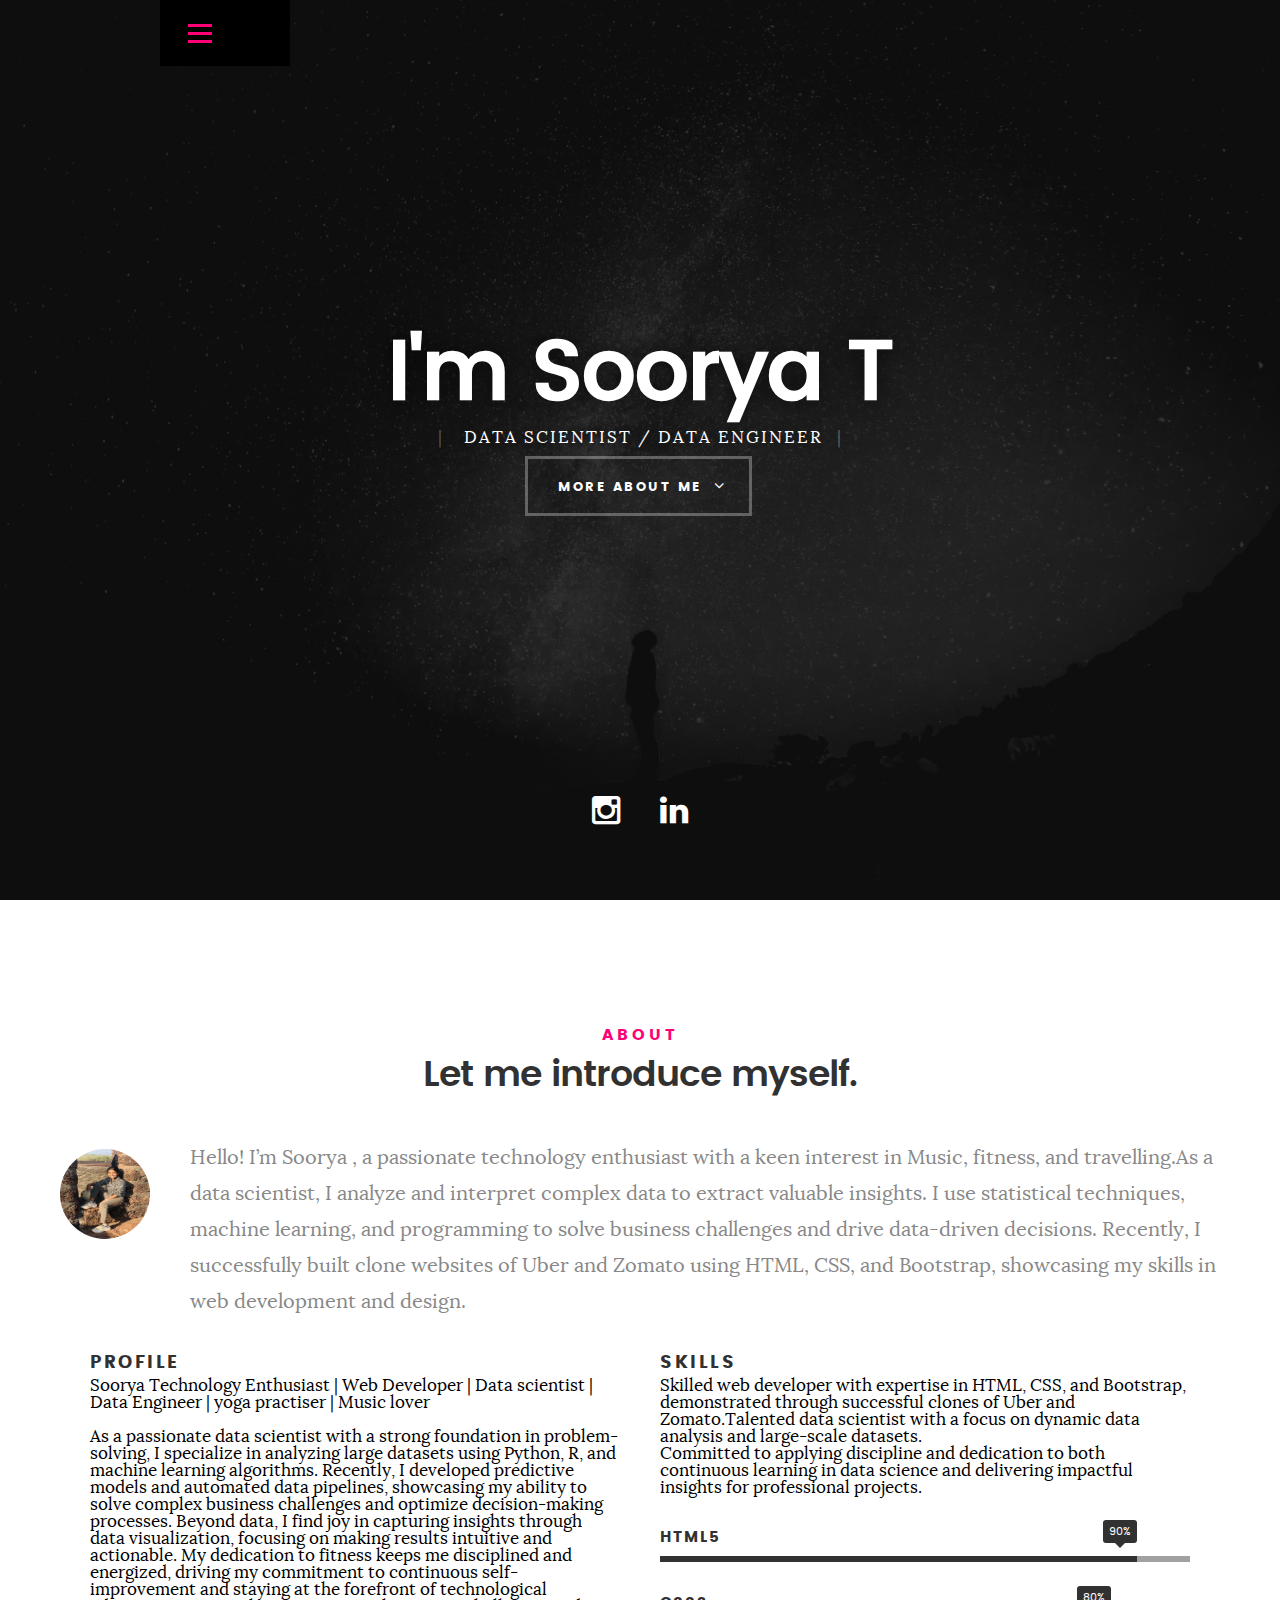
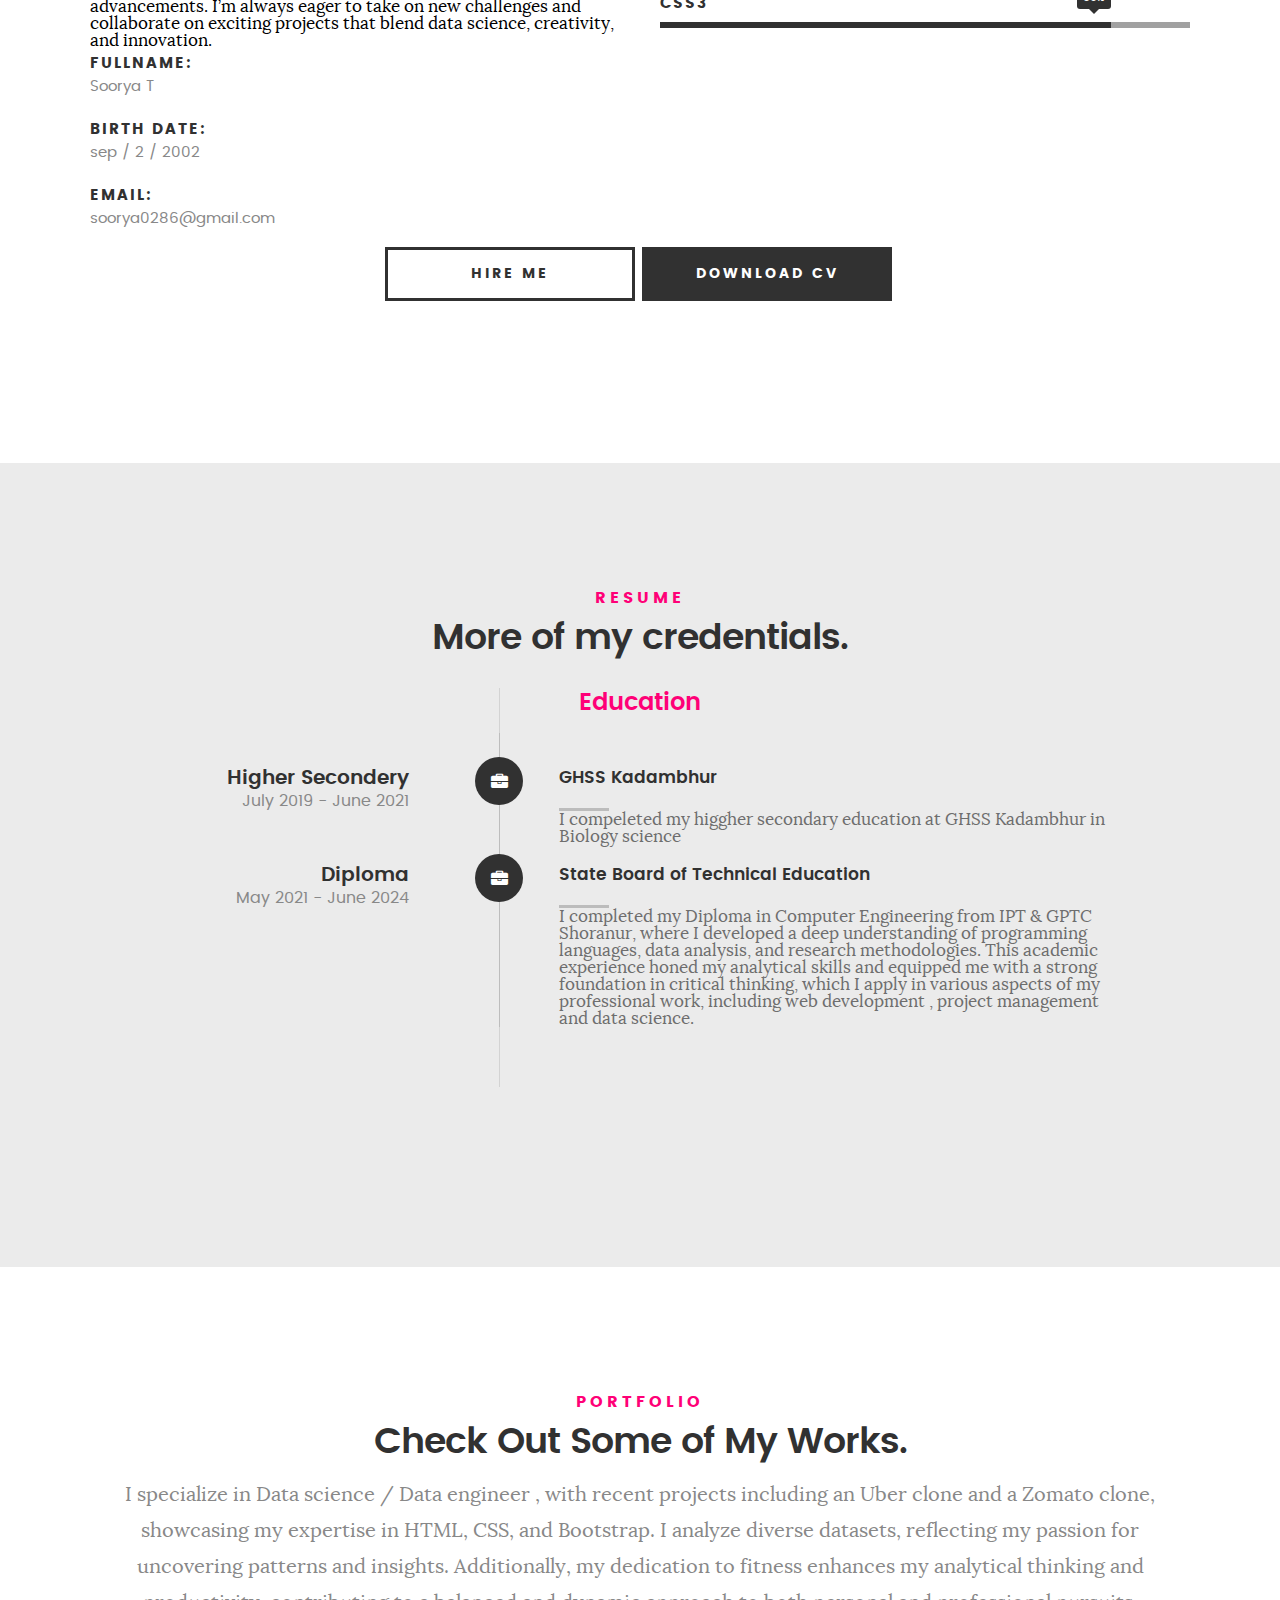
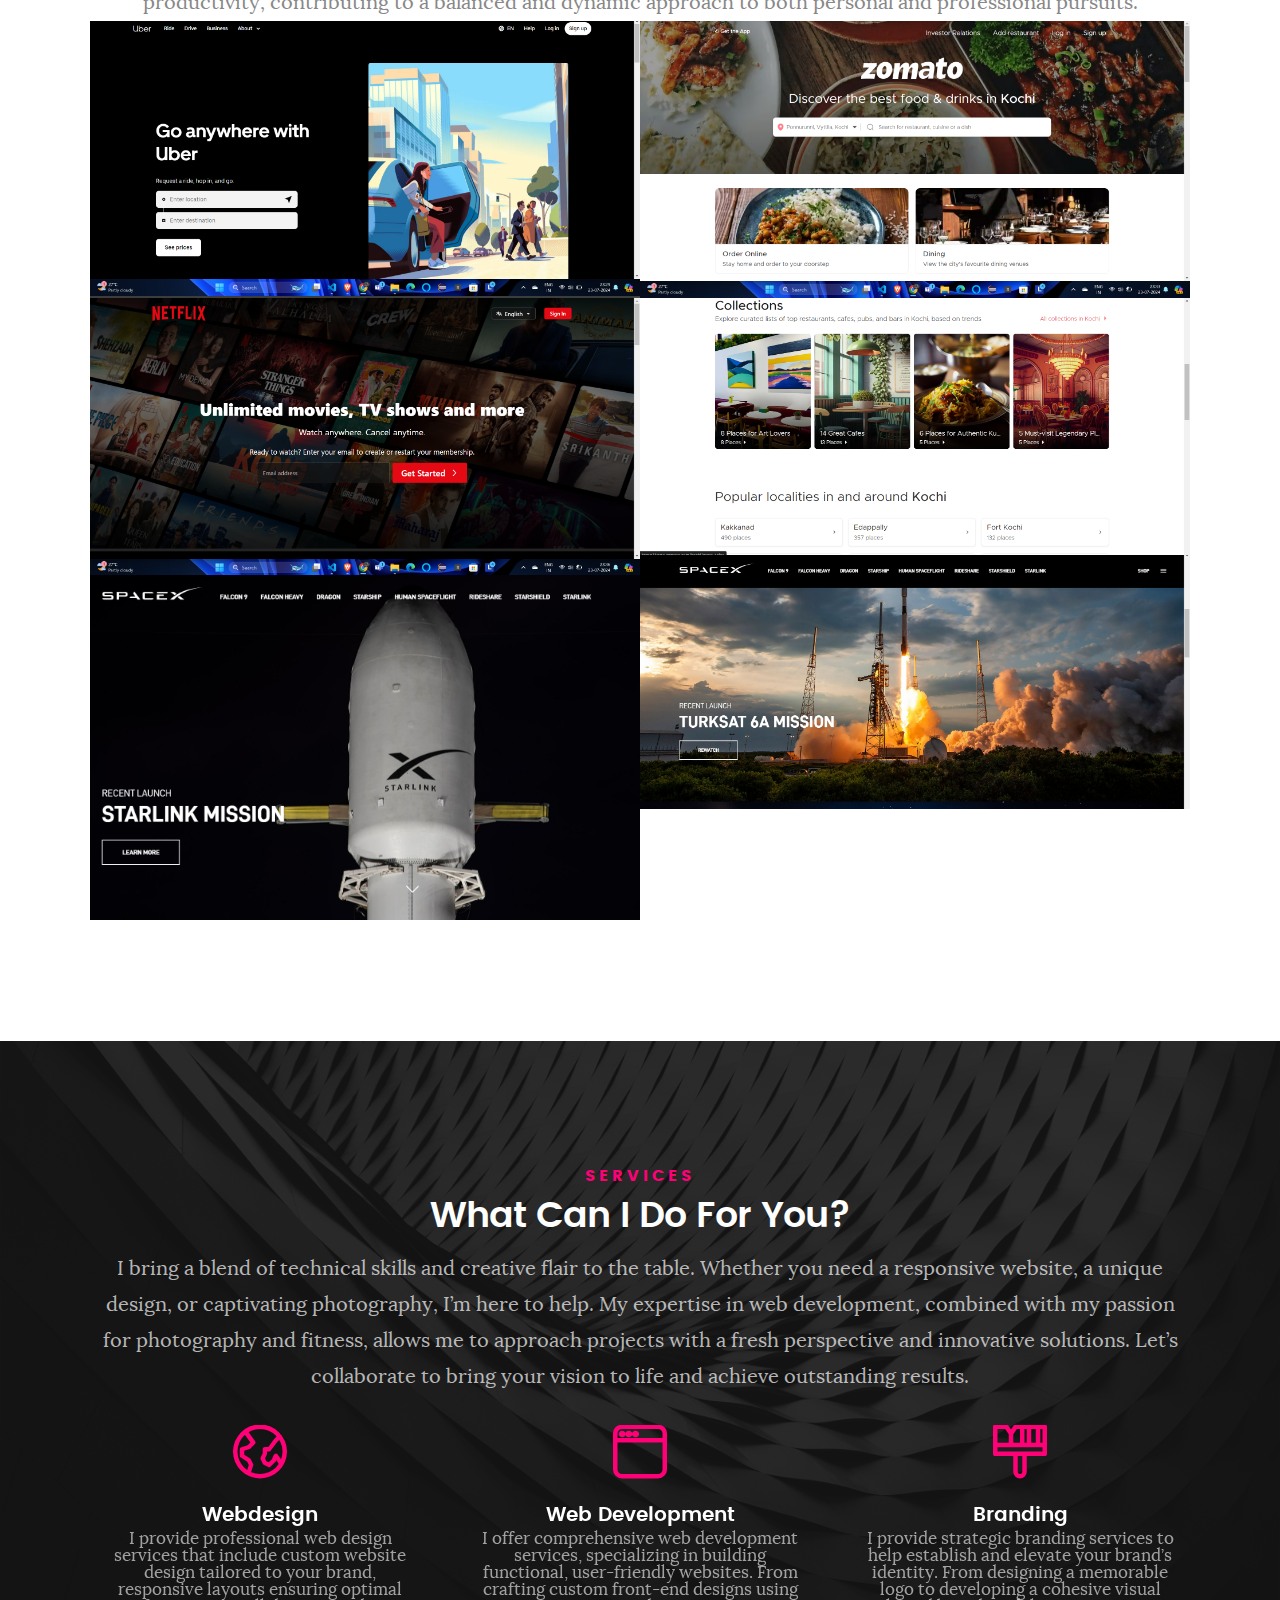
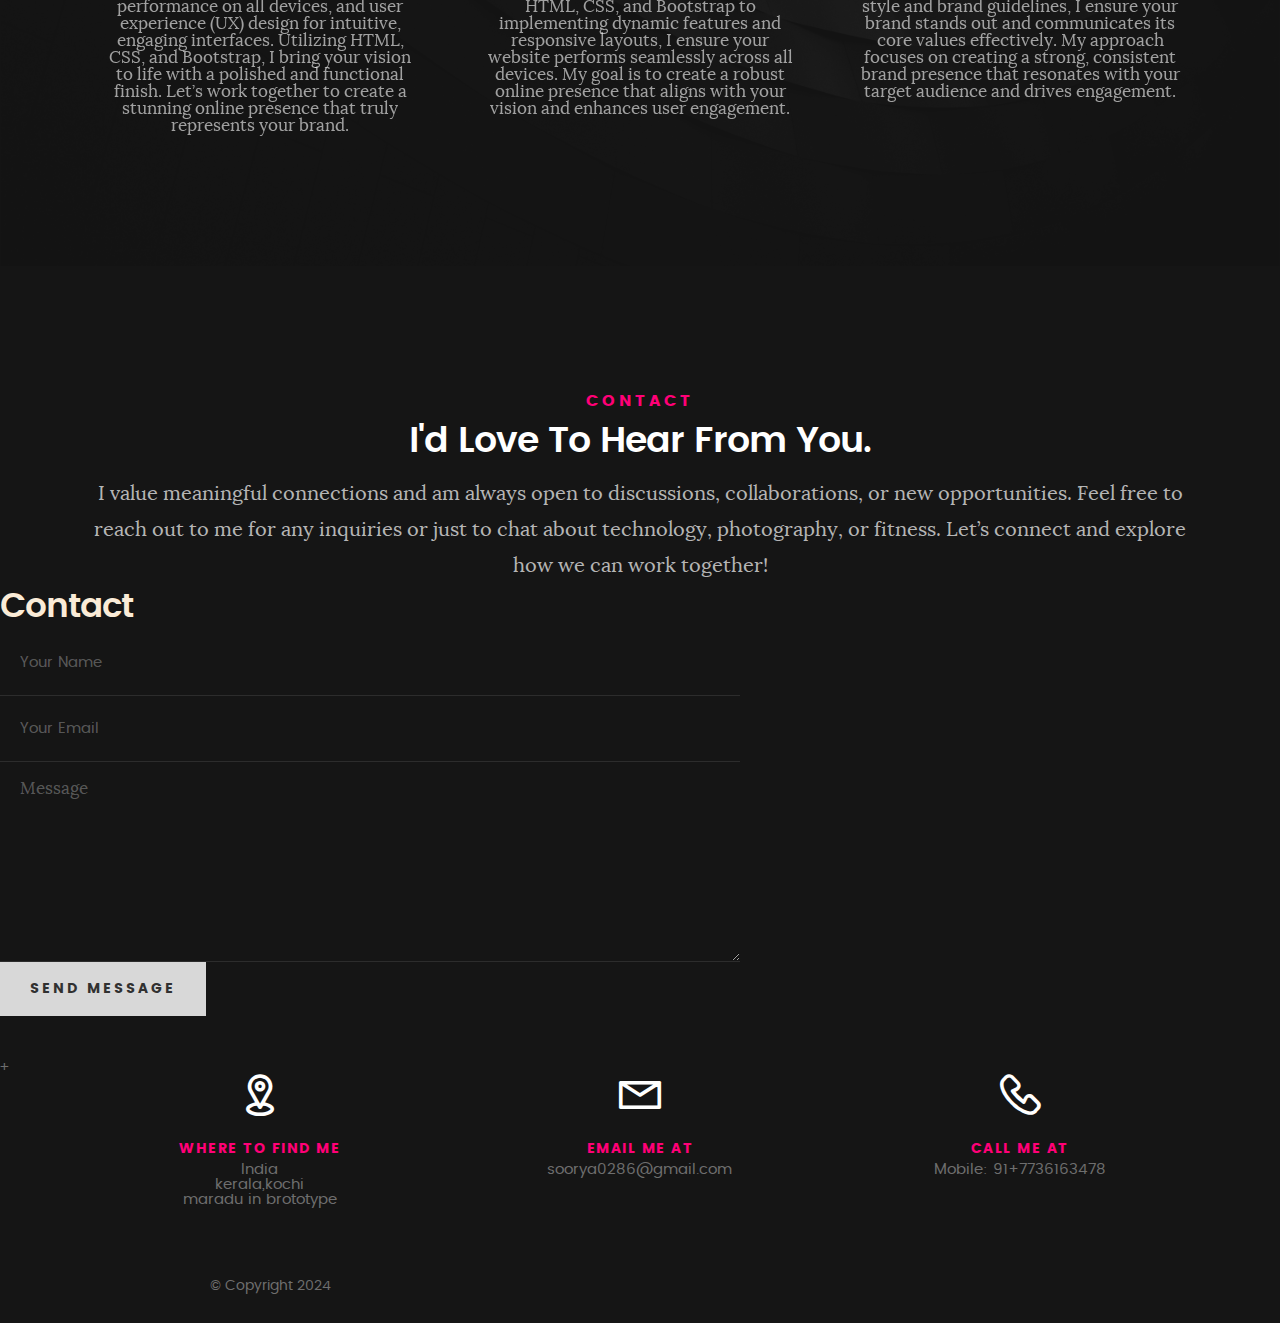
<file: index.html>
<!DOCTYPE html>
<!--[if IE 8 ]><html class="no-js oldie ie8" lang="en"> <![endif]-->
<!--[if IE 9 ]><html class="no-js oldie ie9" lang="en"> <![endif]-->
<!--[if (gte IE 9)|!(IE)]><!-->
<html class="no-js" lang="en"> <!--<![endif]-->

<head>

	<!--- basic page needs
   ================================================== -->
	<meta charset="utf-8">
	<title>Soorya</title>
	<meta name="description" content="">
	<meta name="author" content="">

	
	




	<!-- favicons
   ================================================== -->

	<link rel="stylesheet" href="css/main.css">
	<link rel="stylesheet" href="css/fonts.css">
	<link rel="stylesheet" href="css/base.css">
	<link rel="stylesheet" href="css/vendor.css">
	<!-- <link rel="stylesheet" href="/kards-master/js/script.js"> -->
	<link rel="stylesheet" href="js/main.js">
	<link rel="stylesheet" href="js/jquery-2.1.3.min.js">
	<link rel="stylesheet" href="js/modernizr.js">
	<link rel="stylesheet" href="js/pace.min.js">
	<link rel="stylesheet" href="js/plugins.js">
	<link rel="stylesheet" href="inc/sendEmail.php">


</head>

<body id="top">

	<!-- header 
   ================================================== -->
	<header>
		<div class="row">

			<div class="top-bar">
				<a class="menu-toggle" href="#"><span>Menu</span></a>

				<div class="logo">
					<a href="index.html"></a>
				</div>

				<nav id="main-nav-wrap">
					<ul class="main-navigation">
						<li class="current"><a class="smoothscroll" href="#intro" title="">Home</a></li>
						<li><a class="smoothscroll" href="#about" title="">About</a></li>
						<li><a class="smoothscroll" href="#resume" title="">Resume</a></li>
						<li><a class="smoothscroll" href="#portfolio" title="">Portfolio</a></li>
						<li><a class="smoothscroll" href="#services" title="">Services</a></li>
						<li><a class="smoothscroll" href="#contact" title="">Contact</a></li>
						<!-- <li><a href="styles.html" title="">Style Demo</a></li> -->
					</ul>
				</nav>
			</div> <!-- /top-bar -->

		</div> <!-- /row -->
	</header> <!-- /header -->

	<!-- intro section
   ================================================== -->
	<section id="intro">

		<div class="intro-overlay"></div>

		<div class="intro-content">
			<div class="row">

				<div class="col-twelve">



					<h1>I'm Soorya T</h1>

					<p class="intro-position">
						<span> Data Scientist / Data Engineer</span>


					</p>

					<a class="button stroke smoothscroll" href="#about" title="">More About Me</a>

				</div>

			</div>
		</div> <!-- /intro-content -->

		<ul class="intro-social">
			<li><a href="https://www.instagram.com/p/Cwem-2ivhcf8bO-iEydmh66_8pG-hFoMosCQV00/?igsh=MTlsNzcwOWUzYmtx "><i
						class="fa fa-instagram"></i>
						<li><a href="https://www.linkedin.com/in/sooryat101"><i
							class="fa fa-linkedin"></i>

		</ul>
	</section> <!-- /intro section -->

</body>

</html>


<!-- about section
   ================================================== -->
<section id="about">

	<div class="row section-intro">
		<div class="col-twelve">

			<h5>About</h5>
			<h1>Let me introduce myself.</h1>

			<div class="intro-info">

				<img src="./images/portfolio.jpg" alt="Profile Picture">

				<p class="lead">
					Hello! I’m Soorya , a passionate technology enthusiast with a keen interest in Music, fitness, and
					travelling.As a data scientist, I analyze and interpret complex data to extract valuable insights. I use statistical techniques, machine learning, and programming to solve business challenges and drive data-driven decisions. Recently, I successfully built clone websites of Uber and Zomato using HTML, CSS, and Bootstrap, showcasing my skills in web development and design.
				</p>
			</div>

		</div>
	</div> <!-- /section-intro -->

	<div class="row about-content">

		<div class="col-six tab-full">

			<h3>Profile</h3>
			<p>Soorya
				Technology Enthusiast | Web Developer | Data scientist | Data Engineer | yoga practiser | Music lover <br>
				<br>

				As a passionate data scientist with a strong foundation in problem-solving, I specialize in analyzing large datasets using Python, R, and machine learning algorithms. Recently, I developed predictive models and automated data pipelines, showcasing my ability to solve complex business challenges and optimize decision-making processes.

Beyond data, I find joy in capturing insights through data visualization, focusing on making results intuitive and actionable. My dedication to fitness keeps me disciplined and energized, driving my commitment to continuous self-improvement and staying at the forefront of technological advancements.

I’m always eager to take on new challenges and collaborate on exciting projects that blend data science, creativity, and innovation.
</p>

			<ul class="info-list">
				<li>
					<strong>Fullname:</strong>
					<span>Soorya T</span>
				</li>
				<li>
					<strong>Birth Date:</strong>
					<span>sep / 2 / 2002</span>
				</li>



				<li>
					<strong>Email:</strong>
					<span>soorya0286@gmail.com</span>
				</li>

			</ul> <!-- /info-list -->

		</div>

		<div class="col-six tab-full">

			<h3>Skills</h3>
			<p>
				Skilled web developer with expertise in HTML, CSS, and Bootstrap, demonstrated through successful clones
				of Uber and Zomato.Talented data scientist with a focus on dynamic data analysis and large-scale datasets. <br>Committed to applying discipline and dedication to both continuous learning in data science and delivering impactful insights for professional projects.
			</p>

			<ul class="skill-bars">
				<li>
					<div class="progress percent90"><span>90%</span></div>
					<strong>HTML5</strong>
				</li>
				<li>
					<div class="progress percent85"><span>80%</span></div>
					<strong>CSS3</strong>
				</li>
				<!-- <li> -->
				<!-- <div class="progress percent70"><span>70%</span></div>
				   	<strong>JQuery</strong>
				   </li>
				   <li>
				   	<div class="progress percent95"><span>95%</span></div>
				   	<strong>PHP</strong>
				   </li>
				   <li>

				   	<div class="progress percent75"><span>75%</span></div>
				   	<strong>Wordpress</strong>
				   </li> -->

			</ul> <!-- /skill-bars -->

		</div>

	</div>

	<div class="row button-section">
		<div class="col-twelve">
			<a href="#contact" title="Hire Me" class="button stroke smoothscroll">Hire Me</a>
			<a href="#" title="Download CV" class="button button-primary">Download CV</a>
		</div>
	</div>

</section> <!-- /process-->


<!-- resume Section
   ================================================== -->
<section id="resume" class="grey-section">

	<div class="row section-intro">
		<div class="col-twelve">

			<h5>Resume</h5>
			<h1>More of my credentials.</h1>

			<p class="lead">
			</p>

		</div>
	</div> <!-- /section-intro-->

	<div class="row resume-timeline">

		<div class="col-twelve resume-header">




		</div> <!-- /resume-header -->

		<div class="col-twelve">

			<div class="timeline-wrap">




				<div class="row resume-timeline">

					<div class="col-twelve resume-header">

						<h2>Education</h2>

					</div> <!-- /resume-header -->

					<div class="col-twelve">

						<div class="timeline-wrap">

							<div class="timeline-block">

								<!-- <div class="timeline-ico">
	   					<i class="fa fa-briefcase"></i>
	   				</div>

	   				<div class="timeline-header">
	   					<h3>Master Degree</h3>
	   					<p>July 2015 - Present</p>
	   				</div> -->

								<!-- <div class="timeline-content">
	   					<h4>University of Life</h4>
	   					<p>Lorem ipsum Occaecat do esse ex et dolor culpa nisi ex in magna consectetur nisi cupidatat laboris esse eiusmod deserunt aute do quis velit esse sed Ut proident cupidatat nulla esse cillum laborum occaecat nostrud sit dolor incididunt amet est occaecat nisi.</p>
	   				</div> -->

							</div> <!-- /timeline-block -->

							<div class="timeline-block">

								<div class="timeline-ico">
									<i class="fa fa-briefcase"></i>
								</div>

								<div class="timeline-header">
									<h3>Higher Secondery</h3>
									<p>July 2019 - June 2021</p>
								</div>

								<div class="timeline-content">
									<h4>GHSS Kadambhur</h4>
									<p>I compeleted my higgher secondary education at GHSS Kadambhur in
										Biology science</p>
								</div>

							</div> <!-- /timeline-block -->

							<div class="timeline-block">

								<div class="timeline-ico">
									<i class="fa fa-briefcase"></i>
								</div>

								<div class="timeline-header">
									<h3>Diploma</h3>
									<p>May 2021 - June 2024</p>
								</div>

								<div class="timeline-content">
									<h4>State Board of Technical Education</h4>
									<p>
										I completed my Diploma in Computer Engineering from IPT & GPTC Shoranur, where I developed a deep
										understanding of programming languages, data analysis, and research methodologies.
										This academic experience honed my analytical skills and equipped me with a
										strong foundation in critical thinking, which I apply in various aspects of my
										professional work, including web development , project management and data science.


									</p>
								</div>

							</div> <!-- /timeline-block -->

						</div> <!-- /timeline-wrap -->

					</div> <!-- /col-twelve -->

			<!-- /resume-timeline -->

</section> <!-- /features -->


<!-- Portfolio Section
   ================================================== -->
<section id="portfolio">

	<div class="row section-intro">
		<div class="col-twelve">

			<h5>Portfolio</h5>
			<h1>Check Out Some of My Works.</h1>

			<p class="lead">
				I specialize in Data science / Data engineer , with recent projects including an Uber clone and a Zomato clone,
				showcasing my expertise in HTML, CSS, and Bootstrap.  I analyze diverse datasets, reflecting my passion for uncovering patterns and insights. Additionally, my dedication to fitness enhances my analytical thinking and productivity, contributing to a balanced and dynamic approach to both personal and professional pursuits.

			</p>

		</div>
	</div> <!-- /section-intro-->

	<div class="row portfolio-content">

		<div class="col-twelve">

			<!-- portfolio-wrapper -->
			<div id="folio-wrapper" class="block-1-2 block-mob-full stack">

				<div class="bgrid folio-item">
					<div class="item-wrap">
						<img src="./images/portfolio/Screenshot 2024-07-23 232953.png" alt="Liberty">
						<a href="#modal-01" class="overlay">
							<div class="folio-item-table">
								<div class="folio-item-cell">
									<h3 class="folio-title">Uber</h3>
									<span class="folio-types">

										web design
									</span>
								</div>
							</div>
						</a>
					</div>
				</div> <!-- /folio-item -->

				<div class="bgrid folio-item">
					<div class="item-wrap">
						<img src="./images/portfolio/Screenshot 2024-07-23 233344.png" alt="Shutterbug">
						<a href="#modal-02" class="overlay">
							<div class="folio-item-table">
								<div class="folio-item-cell">
									<h3 class="folio-title">Zomato</h3>
									<span class="folio-types">
										Web Design
									</span>
								</div>
							</div>
						</a>
					</div>
				</div> <!-- /folio-item -->

				<div class="bgrid folio-item">
					<div class="item-wrap">
						<img src="./images/Screenshot 2024-07-23 233640.png" alt="Clouds">
						<a href="#modal-03" class="overlay">
							<div class="folio-item-table">
								<div class="folio-item-cell">
									<h3 class="folio-title">Netflix</h3>
									<span class="folio-types">
										Web Design
									</span>
								</div>
							</div>
						</a>
					</div>
				</div> <!-- /folio-item -->

				<div class="bgrid folio-item">
					<div class="item-wrap">
						<img src="./images/portfolio/Screenshot 2024-07-23 234258.png" alt="Beetle">
						<a href="#modal-04" class="overlay">
							<div class="folio-item-table">
								<div class="folio-item-cell">
									<h3 class="folio-title">Zomato</h3>
									<span class="folio-types">
										Branding
									</span>
								</div>
							</div>
						</a>
					</div>
				</div> <!-- /folio-item -->

				<div class="bgrid folio-item">
					<div class="item-wrap">
						<img src="./images/portfolio/Screenshot 2024-07-23 234934.png" alt="Lighthouse">
						<a href="#modal-05" class="overlay">
							<div class="folio-item-table">
								<div class="folio-item-cell">
									<h3 class="folio-title">Spacex</h3>
									<span class="folio-types">
										Web Development
									</span>
								</div>
							</div>
						</a>
					</div>
				</div> <!-- /folio-item -->

				<div class="bgrid folio-item">
					<div class="item-wrap">
						<img src="./images/portfolio/Screenshot 2024-07-23 234708.png" alt="Salad">
						<a href="#modal-06" class="overlay">
							<div class="folio-item-table">
								<div class="folio-item-cell">
									<h3 class="folio-title">Spacex</h3>
									<span class="folio-types">
										clone
									</span>
								</div>
							</div>
						</a>
					</div>
				</div>

				<!-- modal popups - begin
	            ============================================================= -->
				<div id="modal-01" class="popup-modal slider mfp-hide">

					<div class="media">
						<img src="./images/portfolio/Screenshot 2024-07-23 232953.png" alt="" />
					</div>

					<div class="description-box">
						<h4>Uber</h4>
						<p>Uber, a ride-sharing company founded in 2009, connects riders with drivers through a mobile app. It revolutionized transportation by offering convenient, cashless rides, often at competitive prices. Uber has expanded into food delivery (Uber Eats) and freight services, becoming a significant player in the gig economy and urban mobility.
							
						</p>

						<div class="categories">uber clone</div>
					</div>

					<div class="link-box">
						<a href="http://www.behance.net">Details</a>
						<a href="#" class="popup-modal-dismiss">Close</a>
					</div>

				</div> <!-- /modal-01 -->

				<div id="modal-02" class="popup-modal slider mfp-hide">

					<div class="media">
						<img src="./images/portfolio/Screenshot 2024-07-23 233344.png" alt="" />
					</div>

					<div class="description-box">
						<h4>Zomato</h4>
						<p>
							Zomato, an Indian multinational restaurant aggregator and food delivery service, was founded in 2008. It offers users a platform to explore restaurant reviews, menus, and photos. Zomato also provides food delivery services in many cities worldwide. Known for its vast database and user-friendly app, it has become a go-to resource for food lovers.
						</p>

						<div class="categories">zomato clone</div>
					</div>

					<div class="link-box">
						<a href="http://www.behance.net">Details</a>
						<a href="#" class="popup-modal-dismiss">Close</a>
					</div>

				</div> <!-- /modal-02 -->

				<div id="modal-03" class="popup-modal slider mfp-hide">

					<div class="media">
						<img src="images/portfolio/modals/m-clouds.jpg" alt="" />
					</div>

					<div class="description-box">
						<h4>Netflix</h4>
						<p>
							
						</p>

						<div class="categories">Netflix clone</div>
					</div>

					<div class="link-box">
						<a href="http://www.behance.net">Details</a>
						<a href="#" class="popup-modal-dismiss">Close</a>
					</div>

				</div> <!-- /modal-03 -->

				<div id="modal-04" class="popup-modal slider mfp-hide">

					<div class="media">
						<img src="./images/portfolio/Screenshot 2024-07-23 234934.png" alt="" />
					</div>

					<div class="description-box">
						<h4>Beetle</h4>
						<p>Proin gravida nibh vel velit auctor aliquet. Aenean sollicitudin, lorem quis bibendum auctor,
							nisi elit consequat ipsum, nec sagittis sem nibh id elit.</p>

						<div class="categories">Branding</div>
					</div>

					<div class="link-box">
						<a href="http://www.behance.net">Details</a>
						<a href="#" class="popup-modal-dismiss">Close</a>
					</div>

				</div> <!-- /modal-04 -->

				<div id="modal-05" class="popup-modal slider mfp-hide">

					<div class="media">
						<img src="./images/portfolio/Screenshot 2024-07-23 234934.png" alt="" />
					</div>

					<div class="description-box">
						<h4>Spacex</h4>
						<p>
							SpaceX, founded by Elon Musk in 2002, revolutionizes space technology with innovations like reusable rockets. It aims to reduce space travel costs, making space exploration more accessible. Notable achievements include the Falcon 9 rocket, Crew Dragon spacecraft, and plans for Mars colonization with the Starship program.
						</p>

						<div class="categories">Web Development</div>
					</div>

					<div class="link-box">
						<a href="http://www.behance.net">Details</a>
						<a href="#" class="popup-modal-dismiss">Close</a>
					</div>

				</div> <!-- /modal-05 -->

				<div id="modal-06" class="popup-modal slider mfp-hide">

					<div class="media">
						<img src="./images/portfolio/Screenshot 2024-07-23 234708.png" alt="" />
					</div>

					<div class="description-box">
						<h4>Spacex</h4>
						<p>
							SpaceX, founded by Elon Musk in 2002, revolutionizes space technology with innovations like reusable rockets. It aims to reduce space travel costs, making space exploration more accessible. Notable achievements include the Falcon 9 rocket, Crew Dragon spacecraft, and plans for Mars colonization with the Starship program.
						</p>

						<div class="categories">Branding</div>
					</div>

					<div class="link-box">
						<a href="http://www.behance.net">Details</a>
						<a href="#" class="popup-modal-dismiss">Close</a>
					</div>

				</div> <!-- /modal-06 -->


				<!-- modal popups - end
	            ============================================================= -->

			</div> <!-- /portfolio-wrapper -->

		</div> <!-- /twelve -->

	</div> <!-- /portfolio-content -->

</section> <!-- /portfolio -->



</section>



<!-- services Section
   ================================================== -->
<section id="services">

	<div class="overlay"></div>

	<div class="row section-intro">
		<div class="col-twelve">

			<h5>Services</h5>
			<h1>What Can I Do For You?</h1>

			<p class="lead">
				I bring a blend of technical skills and creative flair to the table. Whether you need a responsive
				website, a unique design, or captivating photography, I’m here to help. My expertise in web development,
				combined with my passion for photography and fitness, allows me to approach projects with a fresh
				perspective and innovative solutions. Let’s collaborate to bring your vision to life and achieve
				outstanding results.
			</p>

		</div>
	</div> <!-- /section-intro -->

	<div class="row services-content">

		<div id="owl-slider" class="owl-carousel services-list">

			<div class="service">

				<span class="icon"><i class="icon-earth"></i></span>

				<div class="service-content">

					<h3>Webdesign</h3>

					<p class="desc">
						I provide professional web design services that include custom website design tailored to your
						brand, responsive layouts ensuring optimal performance on all devices, and user experience (UX)
						design for intuitive, engaging interfaces. Utilizing HTML, CSS, and Bootstrap, I bring your
						vision to life with a polished and functional finish. Let’s work together to create a stunning
						online presence that truly represents your brand.
					</p>

				</div>

			</div> <!-- /service -->

			<div class="service">

				<span class="icon"><i class="icon-window"></i></span>

				<div class="service-content">

					<h3>Web Development</h3>

					<p class="desc">
						I offer comprehensive web development services, specializing in building functional,
						user-friendly websites. From crafting custom front-end designs using HTML, CSS, and Bootstrap to
						implementing dynamic features and responsive layouts, I ensure your website performs seamlessly
						across all devices. My goal is to create a robust online presence that aligns with your vision
						and enhances user engagement.
					</p>

				</div>

			</div> <!-- /service -->

			<div class="service">

				<span class="icon"><i class="icon-paint-brush"></i></span>

				<div class="service-content">

					<h3>Branding</h3>

					<p class="desc">
						I provide strategic branding services to help establish and elevate your brand’s identity. From
						designing a memorable logo to developing a cohesive visual style and brand guidelines, I ensure
						your brand stands out and communicates its core values effectively. My approach focuses on
						creating a strong, consistent brand presence that resonates with your target audience and drives
						engagement.
					</p>

				</div>

			</div> <!-- /service -->

	
			

		
			

			
			

			</div> <!-- /service -->

		</div> <!-- /services-list -->

	</div> <!-- /services-content -->

</section> <!-- /services -->




</section>


<!-- contact
   ================================================== -->
<section id="contact">

	<div class="row section-intro">
		<div class="col-twelve">

			<h5>Contact</h5>
			<h1>I'd Love To Hear From You.</h1>

			<p class="lead">
				I value meaningful connections and am always open to discussions, collaborations, or new opportunities.
				Feel free to reach out to me for any inquiries or just to chat about technology, photography, or
				fitness. Let’s connect and explore how we can work together!
			</p>

		</div>
	</div> <!-- /section-intro -->
	<div class="container">
		<h1 style="color: antiquewhite;">Contact </h1>
	
		<form action="https://api.web3forms.com/submit" method="POST" id="form" class="bg-light p-4 p-md-5 contact-form">
			<div class="form-group">
				<input type="hidden" name="access_key" value="161460c5-ffcf-4ca4-a643-71b91e7fc238">
				<input type="text" id="name" name="name" class="form-control" placeholder="Your Name">
				<span id="name_error" class="text-danger"></span>
			</div>
			<div class="form-group">
				<input type="email" id="email" name="email" class="form-control" placeholder="Your Email">
				<span id="email_error" class="text-danger"></span>
			</div>
			<div class="form-group">
				<textarea id="message" name="message" cols="30" rows="7" class="form-control" placeholder="Message"></textarea>
				<span id="message_error" class="text-danger"></span>
			</div>
			<div class="form-group">
				<input type="submit" id="btn-click" value="Send Message" class="btn btn-primary py-3 px-5"/>
			</div>
		</form>
	</div>









	<!-- /contact-form -->
	+
	<div class="row contact-info">

		<div class="col-four tab-full">

			<div class="icon">
				<i class="icon-pin"></i>
			</div>

			<h5>Where to find me</h5>

			<p>
				India<br>
				kerala,kochi<br>
				maradu in brototype
			</p>

		</div>

		<div class="col-four tab-full collapse">

			<div class="icon">
				<i class="icon-mail"></i>
			</div>

			<h5>Email Me At</h5>

			<p>soorya0286@gmail.com

			</p>

		</div>

		<div class="col-four tab-full">

			<div class="icon">
				<i class="icon-phone"></i>
			</div>

			<h5>Call Me At</h5>



			Mobile: 91+7736163478




		</div>

	</div> <!-- /contact-info -->

</section> <!-- /contact -->


<!-- footer
   ================================================== -->

<footer>
	<div class="row">

		<div class="col-six tab-full pull-right social">

			<!-- <ul class="footer-social">
				<li><a href="#"><i class="fa fa-facebook"></i></a></li>
				<li><a href="#"><i class="fa fa-behance"></i></a></li>
				<li><a href="https://www.instagram.com/p/Cwem-2ivhcf8bO-iEydmh66_8pG-hFoMosCQV00/?igsh=MTlsNzcwOWUzYmtx "><i
							class="fa fa-instagram"></i></a></li>
			</ul> -->

		</div>

		<div class="col-eight tab-full">
			<div class="copyright">
				<span>© Copyright 2024 </span>


			</div>
		</div>

		<div id="go-top">
			<a class="smoothscroll" title="Back to Top" href="#top"><i class="fa fa-long-arrow-up"></i></a>
		</div>

	</div> <!-- /row -->
</footer>

<div id="preloader">
	<div id="loader"></div>
</div>

<!-- Java Script
   ================================================== -->

  
   <script>
	const name = document.getElementById('name');
	const email = document.getElementById('email');
	const message = document.getElementById('message');
	const name_error = document.getElementById('name_error');
	const email_error = document.getElementById('email_error');
	const message_error = document.getElementById('message_error');

	document.getElementById("form").addEventListener('submit', (e) => {
		console.log("working");

		let name_check = /^[a-zA-Z\s]+$/;
		let email_check = /^([A-Za-z0-9_\-\.])+@([A-Za-z0-9_\-\.])+\.([A-Za-z]{2,4})$/;

		// Reset error messages
		name_error.innerHTML = '';
		email_error.innerHTML = '';
		message_error.innerHTML = '';

		// Name validation
		if (name.value === '' || name.value == null) {
			e.preventDefault();
			name_error.innerHTML = "Name is Required " ;
		
			
		} else if (!name_check.test(name.value)) {
			e.preventDefault();
			name_error.innerHTML = "Name Should not contain Numbers";
		}
              else{
				name_error.innerHTML = ""	
			  }
		// Email validation
		if (!email.value.match(email_check)) {
			e.preventDefault();
			email_error.innerHTML = "Valid Email is Required";
		}
		else{
				email_error.innerHTML = ""	
			  }
		// Message validation
		if (message.value.length <= 15) {
			e.preventDefault();
			message_error.innerHTML = "Message must be above 15 characters";
		}
		else{
				message_error.innerHTML = ""	
			  }
	});
</script>




<script src="js/jquery-2.1.3.min.js"></script>

		<script src="js/plugins.js"></script>

<script src="js/main.js"></script>

</body>

</html>
</file>
<file: css/main.css>
/**
 * =================================================================== 
 *
 *  Kards v1.0 Main Stylesheet
 *  url: styleshout.com
 *  03-01-2016
 *  ------------------------------------------------------------------
 *  TOC:
 *  01. webfonts and iconfonts
 *  02. base style overrides
 *  03. typography & general theme styles
 *  04. preloader
 *  05. forms
 *  06. buttons 
 *  07. other components
 *  08. common styles
 *  09. header styles
 *  10. intro
 *  11. about
 *  12. resume
 *  13. portfolio
 *  14. call-to-action section
 *  15. services
 *  16. stats
 *  17. contact
 *  18. footer
 *
 * =================================================================== 
 */


/** 
 * ===================================================================
 * 01. webfonts and iconfonts - (_document-setup.scss)
 *
 * ------------------------------------------------------------------- 
 */
@import url("fonts.css");
@import url("font-awesome/css/font-awesome.min.css");
@import url("micons/micons.css");


/** 
 * ===================================================================
 * 02. base style overrides - (_document-setup.scss)
 *
 * ------------------------------------------------------------------- 
 */
html {
	font-size: 10px;
}

@media only screen and (max-width:1024px) {
	html {
		font-size: 9.411764705882353px;
	}
}
@media only screen and (max-width:768px) {
	html {
		font-size: 10px;
	}
}
@media only screen and (max-width:400px) {
	html {
		font-size: 9.411764705882353px;
	}
}

html, body {
	height: 100%;
}
body {
	background: #151515;
	font-family: "lora-regular", serif;
	font-size: 1.7rem;
	line-height: 3rem;
	color: #6e6e6e;
}

/**
 * links - (_document-setup.scss)
 * -------------------------------------------------------------------
 */
a, a:visited {
	color: #000000;
	-moz-transition: all 0.3s ease-in-out;
	-o-transition: all 0.3s ease-in-out;
	-webkit-transition: all 0.3s ease-in-out;
	-ms-transition: all 0.3s ease-in-out;
	transition: all 0.3s ease-in-out;
}
a:hover, a:focus, a:active {
	color: #FF0077;
	outline: 0;
}

/** 
 * ===================================================================
 * 03. typography & general theme styles - (_document-setup.scss)
 *
 * ------------------------------------------------------------------- 
 */
h1, h2, h3, h4, h5, h6, .h01, .h02, .h03, .h04, .h05, .h06 {
	font-family: "poppins-semibold", sans-serif;
	color: #313131;
	font-style: normal;
	text-rendering: optimizeLegibility;
	margin-bottom: 2.1rem;
}
h3, .h03, h4, .h04 {
	margin-bottom: 1.8rem;
}
h5, .h05, h6, .h06 {
	font-family: "poppins-bold";
	margin-bottom: 1.2rem;
}
h1, .h01 {
	font-size: 3.1rem;
	line-height: 1.355;
	letter-spacing: -.1rem;
}
@media only screen and (max-width:600px) {
	h1, .h01 {
		font-size: 2.6rem;
		letter-spacing: -.07rem;
	}
}
h2, .h02 {
	font-size: 2.4rem;
	line-height: 1.25;
}
h3, .h03 {
	font-size: 2rem;
	line-height: 1.5;
}
h4, .h04 {
	font-size: 1.7rem;
	line-height: 1.765;
}
h5, .h05 {
	font-size: 1.4rem;
	line-height: 1.714;
	text-transform: uppercase;
	letter-spacing: .15rem;
}
h6, .h06 {
	font-size: 1.3rem;
	line-height: 1.846;
	text-transform: uppercase;
	letter-spacing: .15rem;
}
p img {
	margin: 0;
}
p.lead {
	font-family: "lora-regular", serif;
	font-size: 2rem;
	line-height: 1.8;
	color: #888888;
}
@media only screen and (max-width:768px) {
	p.lead {
		font-size: 1.7rem;
	}
}
em, i, strong, b {
	font-size: 1.7rem;
	line-height: 3rem;
	font-style: normal;
	font-weight: normal;
}
em, i {
	font-family: "lora-italic", serif;
}
strong, b {
	font-family: "lora-bold", serif;
}
small {
	font-size: 1.2rem;
	line-height: inherit;
}
blockquote {
	margin: 3rem 0;
	padding-left: 4rem;
	position: relative;
}
blockquote:before {
	content: "\201C";
	font-size: 8rem;
	line-height: 0px;
	margin: 0;
	color: #313131;
	font-family: arial, sans-serif;
	position: absolute;
	top: 3rem;
	left: 0;
}
blockquote p {
	font-family: georgia, serif;
	font-style: italic;
	padding: 0;
	font-size: 1.9rem;
	line-height: 1.737;
}
blockquote cite {
	display: block;
	font-size: 1.3rem;
	font-style: normal;
	line-height: 1.616;
}
blockquote cite:before {
	content: "\2014 \0020";
}
blockquote cite a, blockquote cite a:visited {
	color: #888888;
	border: none;
}
abbr {
	font-family: "poppins-bold", serif;
	font-variant: small-caps;
	text-transform: lowercase;
	letter-spacing: .05rem;
	color: #888888;
}
var, kbd, samp, code, pre {
	font-family: Consolas, "Andale Mono", Courier, "Courier New", monospace;
}
pre {
	padding: 2.4rem 3rem 3rem;
	background: #F1F1F1;
}
code {
	font-size: 1.4rem;
	margin: 0 .2rem;
	padding: .3rem .6rem;
	white-space: nowrap;
	background: #F1F1F1;
	border: 1px solid #E1E1E1;
	border-radius: 3px;
}
pre > code {
	display: block;
	white-space: pre;
	line-height: 2;
	padding: 0;
	margin: 0;
}
pre.prettyprint > code {
	border: none;
}
del {
	text-decoration: line-through;
}
abbr[title], dfn[title] {
	border-bottom: 1px dotted;
	cursor: help;
}
mark {
	background: #FFF49B;
	color: #000;
}
hr {
	border: solid #d2d2d2;
	border-width: 1px 0 0;
	clear: both;
	margin: 2.4rem 0 1.5rem;
	height: 0;
}

/**
 * Lists - (_document-setup.scss)  
 * -------------------------------------------------------------------
 */
ol {
	list-style: decimal;
}
ul {
	list-style: disc;
}
li {
	display: list-item;
}
ol, ul {
	margin-left: 1.7rem;
}
ul li {
	padding-left: .4rem;
}
ul ul, ul ol, ol ol, ol ul {
	margin: .6rem 0 .6rem 1.7rem;
}
ul.disc li {
	display: list-item;
	list-style: none;
	padding: 0 0 0 .8rem;
	position: relative;
}
ul.disc li::before {
	content: "";
	display: inline-block;
	width: 8px;
	height: 8px;
	border-radius: 50%;
	background: #FF0077;
	position: absolute;
	left: -17px;
	top: 11px;
	vertical-align: middle;
}
dt {
	margin: 0;
	color: #FF0077;
}
dd {
	margin: 0 0 0 2rem;
}

/**
 * tables - (_document-setup.scss)  
 * -------------------------------------------------------------------
 */
table {
	border-width: 0;
	width: 100%;
	max-width: 100%;
	font-family: "lora-regular", sans-serif;
}
th, td {
	padding: 1.5rem 3rem;
	text-align: left;
	border-bottom: 1px solid #E8E8E8;
}
th {
	color: #313131;
	font-family: "poppins-bold", sans-serif;
}
td {
	line-height: 1.5;
}
th:first-child, td:first-child {
	padding-left: 0;
}
th:last-child, td:last-child {
	padding-right: 0;
}
.table-responsive {
	overflow-x: auto;
	-webkit-overflow-scrolling: touch;
}

/**
 * Spacing - (_document-setup.scss)  
 * -------------------------------------------------------------------
 */
button, .button {
	margin-bottom: 1.2;
}
fieldset {
	margin-bottom: 1.5rem;
}
input,
textarea,
select,
pre,
blockquote,
figure,
table,
p,
ul,
ol,
dl,
form,
.fluid-video-wrapper,
.ss-custom-select {
	margin-bottom: 3rem;
}

/**
 * floated image - (_document-setup.scss)  
 * -------------------------------------------------------------------
 */
img.pull-right {
	margin: .9rem 0 0 2.4rem;
}
img.pull-left {
	margin: .9rem 2.4rem 0 0;
}

/**
 * block grid paddings - (_document-setup.scss) 
 * -------------------------------------------------------------------
 */
.bgrid {
	padding: 0 20px;
}
@media only screen and (max-width:1024px) {
	.bgrid {
		padding: 0 18px;
	}
}
@media only screen and (max-width:768px) {
	.bgrid {
		padding: 0 15px;
	}
}
@media only screen and (max-width:600px) {
	.bgrid {
		padding: 0 10px;
	}
}
@media only screen and (max-width:400px) {
	.bgrid {
		padding: 0;
	}
}

/**
 * pace.js styles - minimal  - (_document-setup.scss)
 * -------------------------------------------------------------------
 */
.pace {
	-webkit-pointer-events: none;
	pointer-events: none;
	-webkit-user-select: none;
	-moz-user-select: none;
	user-select: none;
}
.pace-inactive {
	display: none;
}
.pace .pace-progress {
	background: #FF0077;
	position: fixed;
	z-index: 900;
	top: 0;
	right: 100%;
	width: 100%;
	height: 6px;
}

/** 
 * ===================================================================
 * 04. preloader - (_preloader-1.scss)
 *
 * ------------------------------------------------------------------- 
 */
#preloader {
	position: fixed;
	top: 0;
	left: 0;
	right: 0;
	bottom: 0;
	background: #151515;
	z-index: 800;
	height: 100%;
	width: 100%;
}
.no-js #preloader, .oldie #preloader {
	display: none;
}
#loader {
	position: absolute;
	left: 50%;
	top: 50%;
	width: 60px;
	height: 60px;
	margin: -30px 0 0 -30px;
	padding: 0;
}
#loader:before {
	content: "";
	border-top: 11px solid rgba(255, 255, 255, 0.1);
	border-right: 11px solid rgba(255, 255, 255, 0.1);
	border-bottom: 11px solid rgba(255, 255, 255, 0.1);
	border-left: 11px solid #FF0077;
	-webkit-animation: load 1.1s infinite linear;
	animation: load 1.1s infinite linear;
	display: block;
	border-radius: 50%;
	width: 60px;
	height: 60px;
}
@-webkit-keyframes load {
	0% {
		-webkit-transform: rotate(0deg);
		transform: rotate(0deg);
	}
	100% {
		-webkit-transform: rotate(360deg);
		transform: rotate(360deg);
	}
}
@keyframes load {
	0% {
		-webkit-transform: rotate(0deg);
		transform: rotate(0deg);
	}
	100% {
		-webkit-transform: rotate(360deg);
		transform: rotate(360deg);
	}
}

/** 
 * ===================================================================
 * 05. forms - (_forms.scss)
 *
 * ------------------------------------------------------------------- 
 */
fieldset {
	border: none;
}
input[type="email"],
input[type="number"],
input[type="search"],
input[type="text"],
input[type="tel"],
input[type="url"],
input[type="password"],
textarea,
select {
	display: block;
	height: 6rem;
	padding: 1.5rem 0;
	border: 0;
	outline: none;
	vertical-align: middle;
	color: #313131;
	font-family: "poppins-regular", sans-serif;
	font-size: 1.5rem;
	line-height: 3rem;
	max-width: 100%;
	background: transparent;
	border-bottom: 1px solid rgba(0, 0, 0, 0.3);
	-moz-transition: all 0.3s ease-in-out;
	-o-transition: all 0.3s ease-in-out;
	-webkit-transition: all 0.3s ease-in-out;
	-ms-transition: all 0.3s ease-in-out;
	transition: all 0.3s ease-in-out;
}
.ss-custom-select {
	position: relative;
	padding: 0;
}
.ss-custom-select select {
	-webkit-appearance: none;
	-moz-appearance: none;
	-ms-appearance: none;
	-o-appearance: none;
	appearance: none;
	text-indent: 0.01px;
	text-overflow: '';
	margin: 0;
	line-height: 3rem;
	vertical-align: middle;
}
.ss-custom-select select option {
	padding-left: 2rem;
	padding-right: 2rem;
}
.ss-custom-select select::-ms-expand {
	display: none;
}
.ss-custom-select::after {
	content: '\f0d7';
	font-family: 'FontAwesome';
	position: absolute;
	top: 50%;
	right: 1.5rem;
	margin-top: -10px;
	bottom: auto;
	width: 20px;
	height: 20px;
	line-height: 20px;
	font-size: 18px;
	text-align: center;
	pointer-events: none;
	color: #252525;
}

/* IE9 and below */
.oldie .ss-custom-select::after {
	display: none;
}
textarea {
	min-height: 25rem;
}
input[type="email"]:focus,
input[type="number"]:focus,
input[type="search"]:focus,
input[type="text"]:focus,
input[type="tel"]:focus,
input[type="url"]:focus,
input[type="password"]:focus,
textarea:focus,
select:focus {
	color: #cc005f;
	border-bottom: 1px solid #FF0077;
}
label, legend {
	font-family: "poppins-bold", sans-serif;
	font-size: 1.4rem;
	margin-bottom: .6rem;
	color: #3b3b3b;
	display: block;
}
input[type="checkbox"], input[type="radio"] {
	display: inline;
}
label > .label-text {
	display: inline-block;
	margin-left: 1rem;
	font-family: "poppins-regular", sans-serif;
	line-height: inherit;
}
label > input[type="checkbox"], label > input[type="radio"] {
	margin: 0;
	position: relative;
	top: .15rem;
}

/**
 * Style Placeholder Text  
 * -
 */
::-webkit-input-placeholder {
	color: #a1a1a1;
}
:-moz-placeholder {
	color: #a1a1a1;  /* Firefox 18- */
}
::-moz-placeholder {
	color: #a1a1a1;  /* Firefox 19+ */
}
:-ms-input-placeholder {
	color: #a1a1a1;
}
.placeholder {
	color: #a1a1a1 !important;
}

/** 
 * ===================================================================
 * 06. buttons - (_button-essentials.scss)
 *
 * ------------------------------------------------------------------- 
 */
.button,
a.button,
button,
input[type="submit"],
input[type="reset"],
input[type="button"] {
	display: inline-block;
	font-family: "poppins-bold", sans-serif;
	font-size: 1.4rem;
	text-transform: uppercase;
	letter-spacing: .3rem;
	height: 5.4rem;
	line-height: 5.4rem;
	padding: 0 3rem;
	margin: 0 .3rem 1.2rem 0;
	background: #d8d8d8;
	color: #313131;
	text-decoration: none;
	cursor: pointer;
	text-align: center;
	white-space: nowrap;
	border: none;
	-moz-transition: all 0.3s ease-in-out;
	-o-transition: all 0.3s ease-in-out;
	-webkit-transition: all 0.3s ease-in-out;
	-ms-transition: all 0.3s ease-in-out;
	transition: all 0.3s ease-in-out;
}
.button:hover,
a.button:hover,
button:hover,
input[type="submit"]:hover,
input[type="reset"]:hover,
input[type="button"]:hover,
.button:focus,
button:focus,
input[type="submit"]:focus,
input[type="reset"]:focus,
input[type="button"]:focus {
	background: #bebebe;
	color: #000000;
	outline: 0;
}
.button.button-primary,
a.button.button-primary,
button.button-primary,
input[type="submit"].button-primary,
input[type="reset"].button-primary,
input[type="button"].button-primary {
	background: #313131;
	color: #FFFFFF;
}
.button.button-primary:hover,
a.button.button-primary:hover,
button.button-primary:hover,
input[type="submit"].button-primary:hover,
input[type="reset"].button-primary:hover,
input[type="button"].button-primary:hover,
.button.button-primary:focus,
button.button-primary:focus,
input[type="submit"].button-primary:focus,
input[type="reset"].button-primary:focus,
input[type="button"].button-primary:focus {
	background: #1f1f1f;
}
button.full-width, .button.full-width {
	width: 100%;
	margin-right: 0;
}
button.medium, .button.medium {
	height: 5.7rem !important;
	line-height: 5.7rem !important;
	padding: 0 1.8rem !important;
}
button.large, .button.large {
	height: 6rem !important;
	line-height: 6rem !important;
	padding: 0rem 3rem !important;
}
button.stroke, .button.stroke {
	background: transparent !important;
	border: 3px solid #313131;
	line-height: 4.8rem;
}
button.stroke.medium, .button.stroke.medium {
	line-height: 5.1rem !important;
}
button.stroke.large, .button.stroke.large {
	line-height: 5.4rem !important;
}
button.stroke:hover, .button.stroke:hover {
	border: 3px solid #FF0077;
	color: #FF0077;
}
button::-moz-focus-inner, input::-moz-focus-inner {
	border: 0;
	padding: 0;
}


/** 
 * ===================================================================
 * 07. other components - (_others.scss)
 *
 * ------------------------------------------------------------------- 
 */

/**
 * alert box - (_alert-box.scss)
 * -------------------------------------------------------------------
 */
.alert-box {
	padding: 2.1rem 4rem 2.1rem 3rem;
	position: relative;
	margin-bottom: 3rem;
	border-radius: 3px;
	font-family: "poppins-regular", sans-serif;
	font-size: 1.5rem;
}
.alert-box .close {
	position: absolute;
	right: 1.8rem;
	top: 1.8rem;
	cursor: pointer;
}
.ss-error {
	background-color: #ffd1d2;
	color: #e65153;
}
.ss-success {
	background-color: #c8e675;
	color: #758c36;
}
.ss-info {
	background-color: #d7ecfb;
	color: #4a95cc;
}
.ss-notice {
	background-color: #fff099;
	color: #bba31b;
}

/**
 * additional typo styles - (_additional-typo.scss)
 * -------------------------------------------------------------------
 */

/**
 * drop cap 
 */
.drop-cap:first-letter {
	float: left;
	margin: 0;
	padding: 1.5rem .6rem 0 0;
	font-size: 8.4rem;
	font-family: "poppins-bold", sans-serif;
	line-height: 6rem;
	text-indent: 0;
	background: transparent;
	color: #313131;
}

/**
 * line definition style
 */
.lining dt, .lining dd {
	display: inline;
	margin: 0;
}
.lining dt + dt:before, .lining dd + dt:before {
	content: "\A";
	white-space: pre;
}
.lining dd + dd:before {
	content: ", ";
}
.lining dd + dd:before {
	content: ", ";
}
.lining dd:before {
	content: ": ";
	margin-left: -0.2em;
}

/**
 * dictionary definition style
 */
.dictionary-style dt {
	display: inline;
	counter-reset: definitions;
}
.dictionary-style dt + dt:before {
	content: ", ";
	margin-left: -0.2em;
}
.dictionary-style dd {
	display: block;
	counter-increment: definitions;
}
.dictionary-style dd:before {
	content: counter(definitions, decimal) ". ";
}

/** 
 * Pull Quotes
 * -----------
 * markup:
 *
 * <aside class="pull-quote">
 *		<blockquote>
 *			<p></p>
 *		</blockquote>
 *	</aside>
 *
 * --------------------------------------------------------------------- 
 */
.pull-quote {
	position: relative;
	padding: 2.1rem 3rem 2.1rem 0px;
}
.pull-quote:before, .pull-quote:after {
	height: 1em;
	position: absolute;
	font-size: 8rem;
	font-family: Arial, Sans-Serif;
	color: #333;
}
.pull-quote:before {
	content: "\201C";
	top: 33px;
	left: 0;
}
.pull-quote:after {
	content: '\201D';
	bottom: -33px;
	right: 0;
}
.pull-quote blockquote {
	margin: 0;
}
.pull-quote blockquote:before {
	content: none;
}

/** 
 * Stats Tab
 * ---------
 * markup:
 *
 * <ul class="stats-tabs">
 *		<li><a href="#">[value]<em>[name]</em></a></li>
 *	</ul>
 *
 * Extend this object into your markup.
 *
 * ---------------------------------------------------------------------
 */
.stats-tabs {
	padding: 0;
	margin: 3rem 0;
}
.stats-tabs li {
	display: inline-block;
	margin: 0 1.5rem 3rem 0;
	padding: 0 1.5rem 0 0;
	border-right: 1px solid #ccc;
}
.stats-tabs li:last-child {
	margin: 0;
	padding: 0;
	border: none;
}
.stats-tabs li a {
	display: inline-block;
	font-size: 2.5rem;
	font-family: "poppins-bold", sans-serif;
	border: none;
	color: #252525;
}
.stats-tabs li a:hover {
	color: #FF0077;
}
.stats-tabs li a em {
	display: block;
	margin: .6rem 0 0 0;
	font-size: 1.4rem;
	font-family: "poppins-regular", sans-serif;
	color: #888888;
}

/**
 * skillbars - (_skillbars.scss)
 * -------------------------------------------------------------------
 */
.skill-bars {
	list-style: none;
	margin: 6rem 0 3rem;
}
.skill-bars li {
	height: .6rem;
	background: #a1a1a1;
	width: 100%;
	margin-bottom: 6rem;
	padding: 0;
	position: relative;
}
.skill-bars li strong {
	position: absolute;
	left: 0;
	top: -3rem;
	font-family: "poppins-bold", sans-serif;
	color: #313131;
	text-transform: uppercase;
	letter-spacing: .2rem;
	font-size: 1.5rem;
	line-height: 2.4rem;
}
.skill-bars li .progress {
	background: #313131;
	position: relative;
	height: 100%;
}
.skill-bars li .progress span {
	position: absolute;
	right: 0;
	top: -3.6rem;
	display: block;
	font-family: "poppins-regular", sans-serif;
	color: white;
	font-size: 1.1rem;
	line-height: 1;
	background: #313131;
	padding: .6rem .6rem;
	border-radius: 3px;
}
.skill-bars li .progress span::after {
	position: absolute;
	left: 50%;
	bottom: -5px;
	margin-left: -5px;
	border-right: 5px solid transparent;
	border-left: 5px solid transparent;
	border-top: 5px solid #313131;
	content: "";
}

.skill-bars li .percent5   { width: 5%; }
.skill-bars li .percent10  { width: 10%; }
.skill-bars li .percent15  { width: 15%; }
.skill-bars li .percent20  { width: 20%; }
.skill-bars li .percent25  { width: 25%; }
.skill-bars li .percent30  { width: 30%; }
.skill-bars li .percent35  { width: 35%; }
.skill-bars li .percent40  { width: 40%; }
.skill-bars li .percent45  { width: 45%; }
.skill-bars li .percent50  { width: 50%; }
.skill-bars li .percent55  { width: 55%; }
.skill-bars li .percent60  { width: 60%; }
.skill-bars li .percent65  { width: 65%; }
.skill-bars li .percent70  { width: 70%; }
.skill-bars li .percent75  { width: 75%; }
.skill-bars li .percent80  { width: 80%; }
.skill-bars li .percent85  { width: 85%; }
.skill-bars li .percent90  { width: 90%; }
.skill-bars li .percent95  { width: 95%; }
.skill-bars li .percent100 { width: 100%; }


/** 
 * ===================================================================
 * 08. common styles (_layout.scss)
 *
 * ------------------------------------------------------------------- 
 */
.grey-section {
	background: #ebebeb;
}
.grey-section p.lead {
	color: #7d7d7d;
}
.section-intro {
	max-width: 700px;
	margin-left: auto;
	margin-right: auto;
	text-align: center;
	margin-bottom: 3.6rem;
	position: relative;
}
.section-intro h1 {
	font-family: "poppins-semibold", serif;
	font-size: 3.6rem;
	color: #313131;
	line-height: 1.25;
	margin-bottom: 1.2rem;
}
.section-intro h5 {
	color: #FF0077;
	font-size: 1.6rem;
	line-height: 1.875;
	margin-bottom: 0.3rem;
	letter-spacing: .4rem;
}

/**
 * responsive:
 * common styles
 * ------------------------------------------------------------------- 
 */
@media only screen and (max-width:768px) {
	.section-intro {
		max-width: 650px;
	}
	.section-intro h1 {
		font-size: 3rem;
	}
}
@media only screen and (max-width:600px) {
	.section-intro h1 {
		font-size: 2.6rem;
	}
	.section-intro h5 {
		font-size: 1.5rem;
		letter-spacing: .3rem;
	}
}
@media only screen and (max-width:400px) {
	.section-intro h1 {
		font-size: 2.4rem;
	}
}


/** 
 * ===================================================================
 * 09. header styles - (_layout.scss)
 *
 * ------------------------------------------------------------------- 
 */
header {
	position: fixed;
	width: 100%;
	min-height: 66px;
	z-index: 600;
}
header .row {
	position: relative;
	min-height: 66px;
}
header .top-bar {
	display: block;
	background: #000000;
	min-height: 66px;
	position: absolute;
	left: 90px;
	top: 0;
}
header .logo {
	float: left;
	margin-left: 20px;
	margin-right: 50px;
	margin-top: 25px;
	position: relative;
}
header .logo a {
	display: block;
	margin: 0;
	padding: 0;
	border: none;
	font: 0/0 a;
	text-shadow: none;
	color: transparent;
	background-size: 15px;
}

/**
 * menu toggle - (_layout.css)
 * ------------------------------------------------------------------- 
 */
.menu-toggle {
	float: left;
	width: 40px;
	height: 40px;
	margin-left: 20px;
	margin-top: 13px;
	display: block;
	position: relative;
}
.menu-toggle span {
	display: block;
	background-color: #FF0077;
	width: 24px;
	height: 3px;
	margin-top: -1.5px;
	font: 0/0 a;
	text-shadow: none;
	color: transparent;
	position: absolute;
	right: 8px;
	top: 50%;
	bottom: auto;
	left: auto;
	-moz-transition: background 0.2s ease-in-out;
	-o-transition: background 0.2s ease-in-out;
	-webkit-transition: background 0.2s ease-in-out;
	-ms-transition: background 0.2s ease-in-out;
	transition: background 0.2s ease-in-out;
}
.menu-toggle span::before, .menu-toggle span::after {
	content: '';
	width: 100%;
	height: 100%;
	background-color: inherit;
	position: absolute;
	left: 0;
	-moz-transition-duration: 0.2s, 0.2s;
	-o-transition-duration: 0.2s, 0.2s;
	-webkit-transition-duration: 0.2s, 0.2s;
	-ms-transition-duration: 0.2s, 0.2s;
	transition-duration: 0.2s, 0.2s;
	-moz-transition-delay: 0.2s, 0s;
	-o-transition-delay: 0.2s, 0s;
	-webkit-transition-delay: 0.2s, 0s;
	-ms-transition-delay: 0.2s, 0s;
	transition-delay: 0.2s, 0s;
}
.menu-toggle span::before {
	top: -8px;
	-moz-transition-property: top, transform;
	-o-transition-property: top, transform;
	-webkit-transition-property: top, transform;
	-ms-transition-property: top, transform;
	transition-property: top, transform;
}
.menu-toggle span::after {
	bottom: -8px;
	-moz-transition-property: bottom, transform;
	-o-transition-property: bottom, transform;
	-webkit-transition-property: bottom, transform;
	-ms-transition-property: bottom, transform;
	transition-property: bottom, transform;
}

/* is clicked */
.menu-toggle.is-clicked span {
	background-color: rgba(255, 0, 119, 0);
}
.menu-toggle.is-clicked span::before, .menu-toggle.is-clicked span::after {
	background-color: #ff0077;
	-moz-transition-delay: 0s, 0.2s;
	-o-transition-delay: 0s, 0.2s;
	-webkit-transition-delay: 0s, 0.2s;
	-ms-transition-delay: 0s, 0.2s;
	transition-delay: 0s, 0.2s;
}
.menu-toggle.is-clicked span::before {
	top: 0;
	-webkit-transform: rotate(45deg);
	-ms-transform: rotate(45deg);
	transform: rotate(45deg);
}
.menu-toggle.is-clicked span::after {
	bottom: 0;
	-webkit-transform: rotate(-45deg);
	-ms-transform: rotate(-45deg);
	transform: rotate(-45deg);
}

/* navigation panel */
#main-nav-wrap {
	display: block;
	width: 100%;
	font-family: "poppins-medium", sans-serif;
	font-size: 1.5rem;
	position: absolute;
	top: 100%;
	left: 0;
}

/* dropdown nav */
.main-navigation {
	background: #000000;
	padding: 24px 30px 42px;
	margin: 0;
	width: 100%;
	height: auto;
	clear: both;
	display: none;
}
.main-navigation > li {
	display: block;
	height: auto;
	text-align: left;
	padding: 0;
}
.main-navigation li a {
	display: block;
	color: #FFFFFF;
	width: auto;
	padding: 15px 0;
	line-height: 16px;
	border: none;
}
.main-navigation li a:hover {
	color: #FF0077;
	padding-left: 1rem;
}
.main-navigation li.current > a {
	background: none;
	color: #FF0077;
}

/**
 * responsive:
 * header styles
 * --------------------------------------------------------------- 
 */
@media only screen and (max-width:1024px) {
	header .top-bar {
		left: 60px;
	}
}
@media only screen and (max-width:768px) {
	header .top-bar {
		left: 50px;
	}
}
@media only screen and (max-width:600px) {
	header .top-bar {
		left: 35px;
	}
}
@media only screen and (max-width:400px) {
	header .top-bar {
		left: 25px;
	}
}


/** 
 * ===================================================================
 * 10. intro - (_layout.scss) 
 *
 * ------------------------------------------------------------------- 
 */
#intro {
	background: #151515 url(../images/intro-bg.jpg) no-repeat center bottom;
	-webkit-background-size: cover;
	-moz-background-size: cover;
	background-size: cover;
	background-attachment: fixed;
	width: 100%;
	height: 100%;
	min-height: 720px;
	display: table;
	position: relative;
	text-align: center;
}
.intro-overlay {
	position: absolute;
	top: 0;
	left: 0;
	width: 100%;
	height: 100%;
	background: #111111;
	opacity: .85;
}

.intro-content {
	display: table-cell;
	vertical-align: middle;
	text-align: center;
	-webkit-transform: translateY(-2.1rem);
	-ms-transform: translateY(-2.1rem);
	transform: translateY(-2.1rem);
}
.intro-content h1 {
	color: #FFFFFF;
	font-family: "poppins-medium", sans-serif;
	font-size: 8.4rem;
	line-height: 1.071;
	max-width: 900px;
	margin-top: 0;
	margin-bottom: .6rem;
	margin-left: auto;
	margin-right: auto;
	text-shadow: 0 0 20px rgba(0, 0, 0, 0.5);
}
.intro-content h5 {
	color: #cc005f;
	font-family: "poppins-bold", sans-serif;
	font-size: 2.3rem;
	line-height: 1.565;
	margin-bottom: 0;
	text-transform: uppercase;
	letter-spacing: .3rem;
	text-shadow: 0 0 6px rgba(0, 0, 0, 0.2);
}
.intro-content .intro-position {
	font-family: "lora-regular", serif;
	font-size: 1.7rem;
	line-height: 2.4rem;
	text-transform: uppercase;
	letter-spacing: .2rem;
	color: #FFFFFF;
	text-shadow: 0 0 6px rgba(0, 0, 0, 0.2);
}
.intro-content .intro-position span {
	display: inline-block;
}
.intro-content .intro-position span::after {
	content: "|";
	text-align: center;
	display: inline-block;
	padding: 0 8px 0 14px;
	color: rgba(255, 255, 255, 0.3);
}
.intro-content .intro-position span:first-child::before {
	content: "|";
	text-align: center;
	display: inline-block;
	padding: 0 14px 0 8px;
	color: rgba(255, 255, 255, 0.3);
}
.intro-content .button {
	color: #FFFFFF !important;
	border-color: rgba(255, 255, 255, 0.3);
	height: 6rem !important;
	line-height: 5.4rem !important;
	padding: 0 3.5rem 0 3rem !important;
	margin-top: .6rem;
	font-size: 1.3rem;
	text-transform: uppercase;
	letter-spacing: .25rem;
}
.intro-content .button:hover, .intro-content .button:focus {
	border-color: #cc005f;
}
.intro-content .button::after {
	display: inline-block;
	content: "\f107";
	font-family: fontAwesome;
	font-size: 1.6rem;
	line-height: inherit;
	text-align: center;
	position: relative;
	left: 1.2rem;
}

.intro-social {
	display: block;
	position: absolute;
	width: 100%;
	left: 0;
	bottom: 7.2rem;
	font-size: 3.3rem;
	margin: 0;
	padding: 0;
}
.intro-social li {
	display: inline-block;
	margin: 0 20px;
	padding: 0;
}
.intro-social li a, .intro-social li a:visited {
	color: #FFFFFF;
}
.intro-social li a:hover, .intro-social li a:focus {
	color: #cc005f;
}

/**
 * responsive:
 * Intro
 * --------------------------------------------------------------- 
 */
@media only screen and (max-width:1024px) {
	.intro-content h1 {
		font-size: 7.6rem;
	}
	.intro-social {
		font-size: 3rem;
	}
	.intro-social li {
		margin: 0 15px;
	}
}
@media only screen and (max-width:768px) {
	#intro {
		min-height: 660px;
	}
	.intro-content h1 {
		font-size: 5.2rem;
	}
	.intro-content h5 {
		font-size: 1.8rem;
	}
	.intro-content .intro-position {
		font-size: 1.3rem;
	}
	.intro-social {
		font-size: 2.5rem;
	}
	.intro-social li {
		margin: 0 10px;
	}
}
@media only screen and (max-width:600px) {
	#intro {
		min-height: 600px;
	}
	.intro-content h1 {
		font-size: 4.6rem;
		margin-bottom: .6rem;
	}
	.intro-content h5 {
		font-size: 1.5rem;
		margin-bottom: .3rem;
		letter-spacing: .2rem;
	}
	.intro-content .intro-position {
		font-size: 1.2rem;
	}
	.intro-content .intro-position span {
		padding: 0 .6rem;
	}
	.intro-content .intro-position span::before, .intro-content .intro-position span::after {
		display: none !important;
	}
	.intro-social {
		font-size: 2.4rem;
	}
}


/** 
 * ===================================================================
 * 11. about - (_layout.scss)
 *
 * ------------------------------------------------------------------- 
 */
#about {
	background: #FFFFFF;
	padding-top: 12rem;
	padding-bottom: 15rem;
}
#about .section-intro {
	margin-bottom: 3rem;
}

.intro-info {
	margin-top: 4.2rem;
	margin-right: -30px;
	margin-left: -30px;
}
.intro-info img {
	height: 9rem;
	width: 9rem;
	border-radius: 50%;
	margin: .9rem 0 0 0;
	float: left;
}
.intro-info .lead {
	text-align: left;
	padding-left: 13rem;
}

.about-content {
	position: relative;
	text-align: left;
	max-width: 850px;
	margin-bottom: 3.6rem;
}
.about-content h3 {
	font-family: "poppins-bold", sans-serif;
	font-size: 1.8rem;
	text-transform: uppercase;
	letter-spacing: .25rem;
}
.about-content .info-list {
	list-style: none;
	margin-left: 0;
}
.about-content .info-list li {
	padding: 0 0 1.5rem 0;
	margin-bottom: .6rem;
}
.about-content .info-list li strong {
	font-family: "poppins-bold", sans-serif;
	color: #313131;
	text-transform: uppercase;
	letter-spacing: .2rem;
	font-size: 1.5rem;
	line-height: 3rem;
}
.about-content .info-list li span {
	display: block;
	font-family: "poppins-regular", sans-serif;
	color: #888888;
	font-size: 1.5rem;
	line-height: 1;
}
.about-content .skill-bars {
	margin-top: 6rem;
}

.button-section {
	text-align: center;
}
.button-section .button {
	width: 250px;
}
.button-section [class*="col-"] .button:first-child {
	margin-right: 4rem;
}

/**
 * responsive:
 * about
 * ------------------------------------------------------------------- 
 */
@media only screen and (max-width:1024px) {
	.intro-info {
		margin-right: 0;
		margin-left: 0;
	}
}
@media only screen and (max-width:768px) {
	.intro-info img {
		height: 7.8rem;
		width: 7.8rem;
	}
	.intro-info .lead {
		padding-left: 11rem;
	}
	.about-content h3 {
		text-align: center;
	}
	.about-content .info-list, .about-content .skill-bars {
		margin-bottom: 4.2rem;
	}
	.button-section .button {
		width: 100%;
		margin-bottom: 3rem;
	}
	.button-section [class*="col-"] .button:first-child {
		margin-right: 0;
	}
}
@media only screen and (max-width:600px) {
	.intro-info {
		text-align: center;
		margin-top: 3rem;
	}
	.intro-info img {
		height: 6.6rem;
		width: 6.6rem;
		float: none;
		display: inline-block;
	}
	.intro-info .lead {
		padding-left: 0;
		text-align: center;
	}
}

/** 
 * ===================================================================
 * 12. resume - (_layout.scss)
 *
 * ------------------------------------------------------------------- 
 */
#resume {
	padding-top: 12rem;
	padding-bottom: 12rem;
}

#resume .resume-header {
	text-align: center;
}
#resume .resume-header h2 {
	color: #FF0077;
}

#resume .resume-timeline {
	max-width: 980px;
}
#resume .timeline-wrap {
	position: relative;
	margin-top: 1.5rem;
	margin-bottom: 6rem;
}
#resume .timeline-wrap::before {
	content: "";
	display: block;
	width: 1px;
	height: 100%;
	background: rgba(0, 0, 0, 0.1);
	position: absolute;
	left: 35%;
	top: 0;
}
#resume .timeline-block {
	position: relative;
	padding-top: 1.5rem;
}
#resume .timeline-ico {
	height: 4.8rem;
	width: 4.8rem;
	line-height: 4.8rem;
	background: #313131;
	border-radius: 50%;
	text-align: center;
	color: #FFFFFF;
	position: absolute;
	left: 35%;
	top: .9rem;
	margin-left: -2.4rem;
}
#resume .timeline-ico i {
	position: relative;
	left: .05rem;
	top: .2rem;
}

#resume .timeline-header {
	float: left;
	width: 35%;
	padding-right: 90px;
	text-align: right;
}
#resume .timeline-header h3 {
	margin-bottom: 0;
}
#resume .timeline-header p {
	font-family: "poppins-regular", sans-serif;
	font-size: 1.6rem;
	color: #888888;
}
#resume .timeline-content {
	margin-left: 35%;
	padding-left: 60px;
}
#resume .timeline-content h4 {
	position: relative;
	padding-bottom: 1.8rem;
}
#resume .timeline-content h4::after {
	content: "";
	display: block;
	height: 3px;
	width: 50px;
	background: rgba(0, 0, 0, 0.2);
	position: absolute;
	left: 0;
	bottom: 0;
}

/**
 * responsive:
 * resume
 * ------------------------------------------------------------------- 
 */
@media only screen and (max-width:1024px) {
	#resume .timeline-header {
		padding-right: 50px;
	}
	#resume .timeline-header h3 {
		font-size: 1.8rem;
	}
	#resume .timeline-header p {
		font-size: 1.4rem;
	}
	#resume .timeline-content {
		padding-left: 50px;
	}
}
@media only screen and (max-width:768px) {
	#resume .timeline-wrap::before {
		left: 2.4rem;
	}
	#resume .timeline-ico {
		left: 2.4rem;
	}
	#resume .timeline-header {
		float: none;
		width: auto;
		padding-right: 15px;
		text-align: left;
	}
	#resume .timeline-header h3 {
		font-size: 2rem;
	}
	#resume .timeline-header p {
		font-size: 1.5rem;
		margin-bottom: 1.5rem;
	}
	#resume .timeline-content {
		margin: 0;
	}
	#resume .timeline-content h4 {
		padding-bottom: 0;
		padding-top: 2.1rem;
		margin-bottom: .6rem;
		font-size: 1.7rem;
	}
	#resume .timeline-content h4::after {
		bottom: auto;
		top: 0;
	}
	#resume .timeline-header, #resume .timeline-content {
		padding-left: 7rem;
	}
}
@media only screen and (max-width:480px) {
	#resume .resume-header h2 {
		font-size: 2.2rem;
	}
	#resume .timeline-wrap::before {
		left: 1.8rem;
	}
	#resume .timeline-ico {
		height: 3.6rem;
		width: 3.6rem;
		line-height: 3.6rem;
		left: 1.8rem;
		margin-left: -1.8rem;
		font-size: 1.5rem;
	}
	#resume .timeline-header, #resume .timeline-content {
		padding-left: 5.5rem;
	}
}


/** 
 * ===================================================================
 * 13. portfolio - (_layout.scss)
 *
 * ------------------------------------------------------------------- 
 */
#portfolio {
	background: #FFFFFF;
	padding-top: 12rem;
	padding-bottom: 12rem;
}
#portfolio .folio-item {
	padding: 0;
	position: relative;
	overflow: hidden;
}
#portfolio .folio-item img {
	vertical-align: middle;
	-moz-transition: all 0.5s ease-in-out;
	-o-transition: all 0.5s ease-in-out;
	-webkit-transition: all 0.5s ease-in-out;
	-ms-transition: all 0.5s ease-in-out;
	transition: all 0.5s ease-in-out;
}

#portfolio .overlay {
	position: absolute;
	top: 0;
	left: 0;
	width: 100%;
	height: 100%;
	background: transparent;
	-moz-transition: all 0.5s ease-in-out;
	-o-transition: all 0.5s ease-in-out;
	-webkit-transition: all 0.5s ease-in-out;
	-ms-transition: all 0.5s ease-in-out;
	transition: all 0.5s ease-in-out;
}

#portfolio .folio-item-table {
	display: table;
	width: 100%;
	height: 100%;
}
#portfolio .folio-item-cell {
	display: table-cell;
	vertical-align: middle;
	text-align: center;
	-moz-transition: all 0.5s ease-in-out;
	-o-transition: all 0.5s ease-in-out;
	-webkit-transition: all 0.5s ease-in-out;
	-ms-transition: all 0.5s ease-in-out;
	transition: all 0.5s ease-in-out;
	position: relative;
	left: -100%;
}

#portfolio .folio-title {
	color: #FFFFFF;
	font-size: 3.3rem;
	padding: 0 3rem;
	margin-bottom: 0;
}
#portfolio .folio-types {
	margin: 0;
	padding: 0;
	text-transform: uppercase;
	font-family: "poppins-regular", sans-serif;
	font-size: 1.2rem;
	letter-spacing: .1rem;
	color: rgba(255, 255, 255, 0.6);
}
#portfolio .folio-item:hover .overlay {
	background: rgba(0, 0, 0, 0.8);
}
#portfolio .folio-item:hover .folio-item-cell {
	left: 0;
}
#portfolio .folio-item:hover img {
	-webkit-transform: scale(1.05);
	-ms-transform: scale(1.05);
	transform: scale(1.05);
}

/**
 * responsive:
 * portfolio
 * ------------------------------------------------------------------- 
 */
@media only screen and (max-width:1024px) {
	#portfolio .folio-title {
		font-size: 3.1rem;
	}
}
@media only screen and (max-width:768px) {
	#portfolio .folio-title {
		font-size: 2.5rem;
	}
}
@media only screen and (max-width:400px) {
	#portfolio .folio-title {
		font-size: 2.2rem;
	}
}

/**
 * Popup Modal - (_layout.scss)
 * ------------------------------------------------------------------
 */
.popup-modal {
	max-width: 550px;
	background: #FFFFFF;
	position: relative;
	margin: 0 auto;
}
.popup-modal .media {
	position: relative;
}
.popup-modal img {
	vertical-align: bottom;
}
.popup-modal .description-box {
	padding: 1.8rem 3.6rem 3rem;
}
.popup-modal .description-box h4 {
	font-family: "poppins-bold", sans-serif;
	font-size: 1.5rem;
	line-height: 2.4rem;
	margin-bottom: .6rem;
}
.popup-modal .description-box p {
	font-family: "poppins-regular", sans-serif;
	font-size: 1.4rem;
	line-height: 2.4rem;
	margin-bottom: 12px;
}
.popup-modal .categories {
	font-family: "poppins-bold", sans-serif;
	font-size: 1.1rem;
	line-height: 1.8rem;
	text-transform: uppercase;
	letter-spacing: .1rem;
	display: block;
	text-align: left;
	color: rgba(0, 0, 0, 0.5);
}
.popup-modal .link-box {
	width: 100%;
	overflow: hidden;
	background: #000000;
}
.popup-modal .link-box a {
	font-family: "poppins-bold", sans-serif;
	font-size: 1.2rem;
	line-height: 6rem;
	color: #FFFFFF;
	text-transform: uppercase;
	letter-spacing: 3px;
	cursor: pointer;
	display: block;
	text-align: center;
	float: left;
	width: 50%;
	-moz-transition: all 0.3s ease-in-out;
	-o-transition: all 0.3s ease-in-out;
	-webkit-transition: all 0.3s ease-in-out;
	-ms-transition: all 0.3s ease-in-out;
	transition: all 0.3s ease-in-out;
}
.popup-modal .link-box a:first-child {
	border-right: 1px solid rgba(200, 200, 200, 0.1);
}
.popup-modal .link-box a:hover {
	background: #cc005f;
	border: none;
}
@media only screen and (max-width:600px) {
	.popup-modal {
		width: auto;
		margin: 0 20px;
	}
}

/**
 * transition effect for modal popup - (_layout.scss)
 * ------------------------------------------------------------------ 
 */

/* overlay at start */
.mfp-fade.mfp-bg {
	opacity: 0;
	-moz-transition: all 0.3s ease-in-out;
	-o-transition: all 0.3s ease-in-out;
	-webkit-transition: all 0.3s ease-in-out;
	-ms-transition: all 0.3s ease-in-out;
	transition: all 0.3s ease-in-out;
}

/* overlay animate in */
.mfp-fade.mfp-bg.mfp-ready {
	opacity: .9;
}

/* overlay animate out */
.mfp-fade.mfp-bg.mfp-removing {
	opacity: 0;
}

/* content at start */
.mfp-fade.mfp-wrap .mfp-content {
	opacity: 0;
	-webkit-transform: translateY(-100%);
	-ms-transform: translateY(-100%);
	transform: translateY(-100%);
	-moz-transition: all 0.3s ease-in-out;
	-o-transition: all 0.3s ease-in-out;
	-webkit-transition: all 0.3s ease-in-out;
	-ms-transition: all 0.3s ease-in-out;
	transition: all 0.3s ease-in-out;
}

/* content animate in */
.mfp-fade.mfp-wrap.mfp-ready .mfp-content {
	opacity: 1;
	-webkit-transform: translateY(0);
	-ms-transform: translateY(0);
	transform: translateY(0);
}

/* content animate out */
.mfp-fade.mfp-wrap.mfp-removing .mfp-content {
	opacity: 0;
	-webkit-transform: translateY(-100%);
	-ms-transform: translateY(-100%);
	transform: translateY(-100%);
}

/** 
 * ===================================================================
 * 14. call-to-action section - (_layout.scss)
 *
 * ------------------------------------------------------------------- 
 */
#cta {
	padding-top: 10.2rem;
	padding-bottom: 9rem;
	text-align: center;
}
#cta p.lead {
	color: #6e6e6e;
}
.cta-content {
	max-width: 640px;
}
.cta-thumb {
	display: inline-block;
	margin-bottom: 1.2rem;
}
.cta-thumb img {
	height: 7.8rem;
	width: 7.8rem;
	border-radius: 50%;
}

/**
 * section ads - (_layout.scss)
 * ------------------------------------------------------------------- 
 */
.section-ads h2 {
	position: relative;
	padding-bottom: 2.1rem;
}
.section-ads h2::after {
	content: "";
	display: block;
	height: 3px;
	width: 80px;
	background: rgba(0, 0, 0, 0.2);
	position: absolute;
	left: 50%;
	bottom: 0;
	margin-left: -40px;
}
.section-ads h2 a, .section-ads h2 a:visited {
	color: #313131;
}
.section-ads span {
	color: #3F0D39;
}

/**
 * responsive:
 * cta
 * -------------------------------------------------------------------
 */
@media only screen and (max-width:650px) {
	.cta-content {
		max-width: 650px;
	}
	.cta-content h2 {
		font-size: 2.4rem;
	}
}


/** 
 * ===================================================================
 * 15. services - (_layout.scss)
 *
 * ------------------------------------------------------------------- 
 */
#services {
	background: #313131 url(../images/bg.jpg) no-repeat center;
	-webkit-background-size: cover;
	-moz-background-size: cover;
	background-size: cover;
	padding-top: 12rem;
	padding-bottom: 12rem;
	color: white;
	position: relative;
}
#services .overlay {
	position: absolute;
	top: 0;
	left: 0;
	width: 100%;
	height: 100%;
	background: #151515;
	opacity: .9;
}

#services .section-intro {
	margin-bottom: 1.8rem;
}

#services .section-intro h1 {
	color: white;
}
#services .section-intro h5 {
	color: #FF0077;
}
#services .section-intro p {
	color: rgba(255, 255, 255, 0.7);
}
.services-content {
	max-width: 1200px;
}
.services-list {
	margin-top: 1.2rem;
	text-align: center;
}
.services-list .service {
	margin-bottom: 1.2rem;
	padding: 0 30px;
}
.services-list .icon {
	display: inline-block;
	margin-bottom: 2.1rem;
}
.services-list .icon i {
	font-size: 5.4rem;
	color: #FF0077;
}
.services-list h3 {
	color: #FFFFFF;
}
.services-list .desc {
	color: rgba(255, 255, 255, 0.6);
}

/* pagination */
.owl-pagination {
	text-align: center;
	width: 100%;
	margin: .6rem 0 0;
}
.owl-theme .owl-controls .owl-page {
	display: inline-block;
}
.owl-theme .owl-controls .owl-page span {
	display: block;
	width: 1.2rem;
	height: 1.2rem;
	margin: 1.2rem .8rem 0 .8rem;
	border-radius: 50%;
	display: inline-block;
	background: #FFFFFF;
}
.owl-theme .owl-controls .owl-page.active span {
	background: #FF0077;
}


/** 
 * ===================================================================
 * 16. stats - (_layout.scss)
 *
 * ------------------------------------------------------------------- 
 */
#stats {
	background: #990047;
	padding-top: 7.2rem;
	padding-bottom: 6rem;
	text-align: center;
}
#stats .row {
	max-width: 1440px;
}
#stats .stat {
	border-left: 1px solid rgba(255, 255, 255, 0.12);
	min-height: 17.4rem;
}
#stats .stat:first-child {
	border: none;
}
#stats .icon-part i {
	font-size: 4.8rem;
	color: #000000;
}
#stats .stat-count {
	color: #FFFFFF;
	font-size: 3.6rem;
	margin-top: 1.2rem;
	margin-bottom: 0;
	font-family: "poppins-medium", sans-serif;
	color: white;
}
#stats .stat-title {
	color: rgba(255, 255, 255, 0.5);
}

/**
 * responsive:
 * stats
 * -------------------------------------------------------------------
 */
@media only screen and (max-width:1024px) {
	#stats .stat:nth-child(n) {
		border-left: 1px solid rgba(255, 255, 255, 0.12);
		padding-bottom: 1.5rem;
	}
	#stats .stat:nth-child(3n+1) {
		border: none;
	}
}
@media only screen and (max-width:768px) {
	#stats .stat:nth-child(n) {
		border-left: 1px solid rgba(255, 255, 255, 0.12);
	}
	#stats .stat:nth-child(2n+1) {
		border: none;
	}
}
@media only screen and (max-width:600px) {
	#stats .stat:nth-child(n) {
		border: none;
	}
}


/** 
 * ===================================================================
 * 17. contact - (_layout.scss)
 *
 * ------------------------------------------------------------------- 
 */
#contact {
	background: #151515;
	padding-top: 12rem;
	padding-bottom: 7.2rem;
}
#contact .section-intro h1 {
	color: white;
}
#contact .section-intro h5 {
	color: #FF0077;
}
#contact .section-intro p {
	color: rgba(255, 255, 255, 0.7);
}

/* contact form */
.contact-form {
	max-width: 740px;
}

.contact-form ::-webkit-input-placeholder {
	color: rgba(255, 255, 255, 0.3);
}
.contact-form :-moz-placeholder {
	color: rgba(255, 255, 255, 0.3);  /* Firefox 18- */
}
.contact-form ::-moz-placeholder {
	color: rgba(255, 255, 255, 0.3);  /* Firefox 19+ */
}
.contact-form :-ms-input-placeholder {
	color: rgba(255, 255, 255, 0.3);
}
.contact-form .placeholder {
	color: rgba(255, 255, 255, 0.3) !important;
}

#contact form {
	margin-top: 0;
	margin-bottom: 3rem;
}
#contact form .form-field {
	position: relative;
}
#contact form .form-field:before, #contact form .form-field:after {
	content: "";
	display: table;
}
#contact form .form-field:after {
	clear: both;
}
#contact form .form-field label {
	font-family: "poppins-bold", sans-serif;
	font-size: 1.1rem;
	line-height: 2.4rem;
	position: absolute;
	bottom: -1.2rem;
	right: .6rem;
	text-transform: uppercase;
	letter-spacing: .1rem;
	padding: 0 2rem;
	margin: 0;
	color: #FFFFFF;
	background: #FF0077;
}
#contact form .form-field label::after {
	position: absolute;
	left: -5px;
	top: 50%;
	margin-top: -6px;
	border-top: 5px solid transparent;
	border-bottom: 5px solid transparent;
	border-right: 5px solid #FF0077;
	content: "";
}
#contact input[type="text"],
#contact input[type="password"],
#contact input[type="email"],
#contact textarea {
	width: 100%;
	color: rgba(255, 255, 255, 0.7);
	margin-bottom: 0;
	border: none;
	border-bottom: 1px solid rgba(255, 255, 255, 0.1);
}
#contact input[type="text"],
#contact input[type="password"],
#contact input[type="email"] {
	height: 6.6rem;
	padding: 1.8rem 2rem;
}
#contact input[type="text"]:focus,
#contact input[type="password"]:focus,
#contact input[type="email"]:focus {
	border-color: #FF0077;
	color: #FFFFFF;
}
#contact textarea {
	min-height: 20rem;
	padding: 1.8rem 2rem;
}
#contact textarea:focus {
	border-color: #FF0077;
	color: #FFFFFF;
}
#contact button.submitform {
	font-size: 1.5rem;
	display: block;
	letter-spacing: .2rem;
	height: 6.6rem;
	line-height: 6.6rem;
	padding: 0 3rem;
	margin-top: 4.8rem;
	width: 100%;
	background: #FF0077;
	color: #FFFFFF;
}
#contact button.submitform:hover, #contact button.submitform:focus {
	background: #cc005f;
}
#message-warning, #message-success {
	display: none;
	background: #0d0d0d;
	border-radius: 3px;
	padding: 3rem;
	margin-bottom: 3.6rem;
	width: 100%;
}
#message-warning {
	color: #fa0003;
}
#message-success {
	color: #FF0077;
}
#message-warning i, #message-success i {
	margin-right: 10px;
}

/* form loader */
#submit-loader {
	display: none;
	position: relative;
	left: 0;
	top: 1.8rem;
	width: 100%;
	text-align: center;
}
#submit-loader .text-loader {
	display: none;
	font-family: "poppins-bold", sans-serif;
	color: #FFFFFF;
	letter-spacing: .3rem;
	text-transform: uppercase;
}
.oldie #submit-loader .s-loader {
	display: none;
}
.oldie #submit-loader .text-loader {
	display: block;
}
.contact-info {
	margin: 4.8rem auto 0;
	font-family: "poppins-regular", sans-serif;
	font-size: 1.5rem;
	text-align: center;
}
.contact-info .collapse {
	padding: 0;
}
.contact-info .icon {
	margin-bottom: 2.1rem;
}
.contact-info .icon i {
	font-size: 4.2rem;
	color: #FFFFFF;
}
.contact-info h5 {
	color: #FF0077;
}

/**
 * loader animation - (_layout.scss)
 * --------------------------------------------------------------- 
 */
.s-loader {
	margin: 1.2rem auto 3rem;
	width: 70px;
	text-align: center;
	-webkit-transform: translateX(0.45rem);
	-ms-transform: translateX(0.45rem);
	transform: translateX(0.45rem);
}
.s-loader > div {
	width: 1rem;
	height: 1rem;
	background-color: #FFFFFF;
	border-radius: 100%;
	display: inline-block;
	margin-right: .9rem;
	-webkit-animation: sk-bouncedelay 1.4s infinite ease-in-out both;
	animation: sk-bouncedelay 1.4s infinite ease-in-out both;
}
.s-loader .bounce1 {
	-webkit-animation-delay: -0.32s;
	animation-delay: -0.32s;
}
.s-loader .bounce2 {
	-webkit-animation-delay: -0.16s;
	animation-delay: -0.16s;
}
@-webkit-keyframes sk-bouncedelay {
	0%, 80%, 100% {
		-webkit-transform: scale(0);
		-ms-transform: scale(0);
		transform: scale(0);
	}
	40% {
		-webkit-transform: scale(1);
		-ms-transform: scale(1);
		transform: scale(1);
	}
}
@keyframes sk-bouncedelay {
	0%, 80%, 100% {
		-webkit-transform: scale(0);
		-ms-transform: scale(0);
		transform: scale(0);
	}
	40% {
		-webkit-transform: scale(1);
		-ms-transform: scale(1);
		transform: scale(1);
	}
}


/** 
 * ===================================================================
 * 18. footer - (_layout.scss)
 *
 * ------------------------------------------------------------------- 
 */
footer {
	padding-bottom: 3rem;
	font-size: 1.4rem;
	font-family: "poppins-regular", sans-serif;
}
footer a, footer a:visited {
	color: #FFFFFF;
}
footer a:hover, footer a:focus {
	color: #FF0077;
}
footer .row {
	max-width: 900px;
}
footer .social {
	text-align: right;
}
footer .footer-social {
	display: inline-block;
	font-size: 2.1rem;
	margin: 0;
	padding: 0;
	position: relative;
	top: -.3rem;
}
footer .footer-social li {
	display: inline-block;
	margin: 0 12px;
	padding: 0;
}
footer .footer-social li a {
	color: #FFFFFF;
}
footer .copyright span {
	display: inline-block;
}
footer .copyright span::after {
	content: "|";
	display: inline-block;
	padding: 0 1rem 0 1.2rem;
	color: rgba(255, 255, 255, 0.1);
}
footer .copyright span:last-child::after {
	display: none;
}

/**
 * responsive:
 * footer
 * -------------------------------------------------------------------
 */
@media only screen and (max-width:768px) {
	footer {
		text-align: center;
	}
	footer .social {
		display: block;
		width: 100%;
		text-align: center;
		margin-bottom: 1.5rem;
	}
	footer .copyright span {
		display: block;
	}
	footer .copyright span::after {
		display: none;
	}
}

/**
 * go to top - (_layout.scss)
 * ------------------------------------------------------------------- 
 */
#go-top {
	position: fixed;
	bottom: 0;
	right: 0;
	z-index: 600;
	display: none;
}
#go-top a {
	text-decoration: none;
	border: 0 none;
	display: block;
	height: 6.6rem;
	width: 6rem;
	line-height: 6.6rem;
	text-align: center;
	background: #cc005f;
	color: #FFFFFF;
	text-align: center;
	text-transform: uppercase;
	-moz-transition: all 0.3s ease-in-out;
	-o-transition: all 0.3s ease-in-out;
	-webkit-transition: all 0.3s ease-in-out;
	-ms-transition: all 0.3s ease-in-out;
	transition: all 0.3s ease-in-out;
}
#go-top a i {
	font-size: 1.6rem;
	line-height: inherit;
}
#go-top a:hover {
	background: #000000;
}

/*# sourceMappingURL=main.css.map */
</file>
<file: css/fonts.css>
/* Generated by Font Squirrel (http://www.fontsquirrel.com) */

/*
 * Lora
================================================================================ */
@font-face {
    font-family: 'lora-bold';
    src: url('../fonts/lora/lora-bold-webfont.eot');
    src: url('../fonts/lora/lora-bold-webfont.eot?#iefix') format('embedded-opentype'),
         url('../fonts/lora/lora-bold-webfont.woff') format('woff'),
         url('../fonts/lora/lora-bold-webfont.ttf') format('truetype'),
         url('../fonts/lora/lora-bold-webfont.svg#lorabold') format('svg');
    font-weight: normal;
    font-style: normal;
}
@font-face {
    font-family: 'lora-bold-italic';
    src: url('../fonts/lora/lora-bolditalic-webfont.eot');
    src: url('../fonts/lora/lora-bolditalic-webfont.eot?#iefix') format('embedded-opentype'),
         url('../fonts/lora/lora-bolditalic-webfont.woff') format('woff'),
         url('../fonts/lora/lora-bolditalic-webfont.ttf') format('truetype'),
         url('../fonts/lora/lora-bolditalic-webfont.svg#lorabold_italic') format('svg');
    font-weight: normal;
    font-style: normal;
}
@font-face {
    font-family: 'lora-italic';
    src: url('../fonts/lora/lora-italic-webfont.eot');
    src: url('../fonts/lora/lora-italic-webfont.eot?#iefix') format('embedded-opentype'),
         url('../fonts/lora/lora-italic-webfont.woff') format('woff'),
         url('../fonts/lora/lora-italic-webfont.ttf') format('truetype'),
         url('../fonts/lora/lora-italic-webfont.svg#loraitalic') format('svg');
    font-weight: normal;
    font-style: normal;
}
@font-face {
    font-family: 'lora-regular';
    src: url('../fonts/lora/lora-regular-webfont.eot');
    src: url('../fonts/lora/lora-regular-webfont.eot?#iefix') format('embedded-opentype'),
         url('../fonts/lora/lora-regular-webfont.woff') format('woff'),
         url('../fonts/lora/lora-regular-webfont.ttf') format('truetype'),
         url('../fonts/lora/lora-regular-webfont.svg#loraregular') format('svg');
    font-weight: normal;
    font-style: normal;
}


/*
 * Poppins 
================================================================================ */
@font-face {
    font-family: 'poppins-bold';
    src: url('../fonts/poppins/poppins-bold-webfont.eot');
    src: url('../fonts/poppins/poppins-bold-webfont.eot?#iefix') format('embedded-opentype'),
         url('../fonts/poppins/poppins-bold-webfont.woff2') format('woff2'),
         url('../fonts/poppins/poppins-bold-webfont.woff') format('woff'),
         url('../fonts/poppins/poppins-bold-webfont.ttf') format('truetype'),
         url('../fonts/poppins/poppins-bold-webfont.svg#poppinsbold') format('svg');
    font-weight: normal;
    font-style: normal;
}
@font-face {
    font-family: 'poppins-light';
    src: url('../fonts/poppins/poppins-light-webfont.eot');
    src: url('../fonts/poppins/poppins-light-webfont.eot?#iefix') format('embedded-opentype'),
         url('../fonts/poppins/poppins-light-webfont.woff2') format('woff2'),
         url('../fonts/poppins/poppins-light-webfont.woff') format('woff'),
         url('../fonts/poppins/poppins-light-webfont.ttf') format('truetype'),
         url('../fonts/poppins/poppins-light-webfont.svg#poppinslight') format('svg');
    font-weight: normal;
    font-style: normal;
}
@font-face {
    font-family: 'poppins-medium';
    src: url('../fonts/poppins/poppins-medium-webfont.eot');
    src: url('../fonts/poppins/poppins-medium-webfont.eot?#iefix') format('embedded-opentype'),
         url('../fonts/poppins/poppins-medium-webfont.woff2') format('woff2'),
         url('../fonts/poppins/poppins-medium-webfont.woff') format('woff'),
         url('../fonts/poppins/poppins-medium-webfont.ttf') format('truetype'),
         url('../fonts/poppins/poppins-medium-webfont.svg#poppinsmedium') format('svg');
    font-weight: normal;
    font-style: normal;
}
@font-face {
    font-family: 'poppins-regular';
    src: url('../fonts/poppins/poppins-regular-webfont.eot');
    src: url('../fonts/poppins/poppins-regular-webfont.eot?#iefix') format('embedded-opentype'),
         url('../fonts/poppins/poppins-regular-webfont.woff2') format('woff2'),
         url('../fonts/poppins/poppins-regular-webfont.woff') format('woff'),
         url('../fonts/poppins/poppins-regular-webfont.ttf') format('truetype'),
         url('../fonts/poppins/poppins-regular-webfont.svg#poppinsregular') format('svg');
    font-weight: normal;
    font-style: normal;
}
@font-face {
    font-family: 'poppins-semibold';
    src: url('../fonts/poppins/poppins-semibold-webfont.eot');
    src: url('../fonts/poppins/poppins-semibold-webfont.eot?#iefix') format('embedded-opentype'),
         url('../fonts/poppins/poppins-semibold-webfont.woff2') format('woff2'),
         url('../fonts/poppins/poppins-semibold-webfont.woff') format('woff'),
         url('../fonts/poppins/poppins-semibold-webfont.ttf') format('truetype'),
         url('../fonts/poppins/poppins-semibold-webfont.svg#poppinssemibold') format('svg');
    font-weight: normal;
    font-style: normal;
}
</file>
<file: css/base.css>
/**
 * =================================================================== 
 *
 *  Kards v1.0 Base Stylesheet
 *  url: styleshout.com
 *  03-01-2016
 *  ------------------------------------------------------------------
 *  TOC:
 *  01. reset
 *  02. basic/base setup styles
 *  03. grid
 *  04. MISC
 *
 * =================================================================== 
 */

/** 
 * ===================================================================
 * 01. reset - normalize.css v3.0.2 | MIT License | git.io/normalize
 *
 * ------------------------------------------------------------------- 
 */
html {
	font-family: sans-serif;
	-ms-text-size-adjust: 100%;
	-webkit-text-size-adjust: 100%;
}

body {
	margin: 0;
}

article,
aside,
details,
figcaption,
figure,
footer,
header,
hgroup,
main,
menu,
nav,
section,
summary {
	display: block;
}

audio,
canvas,
progress,
video {
	display: inline-block;
	vertical-align: baseline;
}

audio:not([controls]) {
	display: none;
	height: 0;
}

[hidden],
template {
	display: none;
}

a {
	background: transparent;
}

a:active,
a:hover {
	outline: 0;
}

abbr[title] {
	border-bottom: 1px dotted;
}

b,
strong {
	font-weight: bold;
}

dfn {
	font-style: italic;
}

h1 {
	font-size: 2em;
	margin: 0.67em 0;
}

mark {
	background: #ff0;
	color: #000;
}

small {
	font-size: 80%;
}

sub,
sup {
	font-size: 75%;
	line-height: 0;
	position: relative;
	vertical-align: baseline;
}

sup {
	top: -0.5em;
}

sub {
	bottom: -0.25em;
}

img {
	border: 0;
}

svg:not(:root) {
	overflow: hidden;
}

figure {
	margin: 1em 40px;
}

hr {
	-moz-box-sizing: content-box;
	box-sizing: content-box;
	height: 0;
}

pre {
	overflow: auto;
}

code,
kbd,
pre,
samp {
	font-family: monospace, monospace;
	font-size: 1em;
}

button,
input,
optgroup,
select,
textarea {
	color: inherit;
	font: inherit;
	margin: 0;
}

button {
	overflow: visible;
}

button,
select {
	text-transform: none;
}

button,
html input[type="button"],
input[type="reset"],
input[type="submit"] {
-webkit-appearance: button;
	cursor: pointer;
}

button[disabled],
html input[disabled] {
	cursor: default;
}

button::-moz-focus-inner,
input::-moz-focus-inner {
	border: 0;
	padding: 0;
}

input {
	line-height: normal;
}

input[type="checkbox"],
input[type="radio"] {
	box-sizing: border-box;
	padding: 0;
}

input[type="number"]::-webkit-inner-spin-button,
input[type="number"]::-webkit-outer-spin-button {
	height: auto;
}

input[type="search"] {
	-webkit-appearance: textfield;
	-moz-box-sizing: content-box;
	-webkit-box-sizing: content-box;
	box-sizing: content-box;
}

input[type="search"]::-webkit-search-cancel-button,
input[type="search"]::-webkit-search-decoration {
	-webkit-appearance: none;
}

fieldset {
	border: 1px solid #c0c0c0;
	margin: 0 2px;
	padding: 0.35em 0.625em 0.75em;
}

legend {
	border: 0;
	padding: 0;
}

textarea {
	overflow: auto;
}

optgroup {
	font-weight: bold;
}

table {
	border-collapse: collapse;
	border-spacing: 0;
}

td,
th {
	padding: 0;
}

/** 
 * ===================================================================
 * 02. basic/base setup styles - (_basic.scss)
 *
 * ------------------------------------------------------------------- 
 */
html {
	font-size: 62.5%;
	box-sizing: border-box;
}

*,
*::before,
*::after {
	box-sizing: inherit;
}

body {
	font-weight: normal;
	line-height: 1;
	text-rendering: optimizeLegibility;
	word-wrap: break-word;
	-webkit-overflow-scrolling: touch;
	-webkit-text-size-adjust: none;
}

body,
input,
button {
	-moz-osx-font-smoothing: grayscale;
	-webkit-font-smoothing: antialiased;
}

/**
 * Media - (_basic.scss)
 * ------------------------------------------------------------------- 
 */
img,
video {
	max-width: 100%;
	height: auto;
}

/**
 * Typography resets - (_basic.scss)
 * ------------------------------------------------------------------- 
 */
div,
dl,
dt,
dd,
ul,
ol,
li,
h1,
h2,
h3,
h4,
h5,
h6,
pre,
form,
p,
blockquote,
th,
td {
	margin: 0;
	padding: 0;
}

h1,
h2,
h3,
h4,
h5,
h6 {
	-webkit-font-variant-ligatures: common-ligatures;
	-moz-font-variant-ligatures: common-ligatures;
	font-variant-ligatures: common-ligatures;
	text-rendering: optimizeLegibility;
}

em,
i {
	font-style: italic;
	line-height: inherit;
}

strong,
b {
	font-weight: bold;
	line-height: inherit;
}

small {
	font-size: 60%;
	line-height: inherit;
}

ol,
ul {
	list-style: none;
}

li {
	display: block;
}

/**
 * links - (_basic.scss)
 * ------------------------------------------------------------------- 
 */
a {
	text-decoration: none;
	line-height: inherit;
}

a img {
	border: none;
}

/**
 * inputs - (_basic.scss)
 * ------------------------------------------------------------------- 
 */
fieldset {
	margin: 0;
	padding: 0;
}

input[type="email"],
input[type="number"],
input[type="search"],
input[type="text"],
input[type="tel"],
input[type="url"],
input[type="password"],
textarea {
	-webkit-appearance: none;
	-moz-appearance: none;
	-ms-appearance: none;
	-o-appearance: none;
	appearance: none;
}

/** 
 * ===================================================================
 * 03. grid - (_grid.scss)
 *
 * ------------------------------------------------------------------- 
 */
.row {
	width: 94%;
	max-width: 1140px;
	margin: 0 auto;
}

.row:before,
.row:after {
	content: "";
	display: table;
}

.row:after {
	clear: both;
}

.row .row {
	width: auto;
	max-width: none;
	margin-left: -20px;
	margin-right: -20px;
}

[class*="col-"],
.bgrid {
	float: left;
}

[class*="col-"] + [class*="col-"].end {
	float: right;
}

[class*="col-"] {
	padding: 0 20px;
}

.col-one {
	width: 8.33333%;
}

.col-two,
.col-1-6 {
	width: 16.66667%;
}

.col-three,
.col-1-4 {
	width: 25%;
}

.col-four,
.col-1-3 {
	width: 33.33333%;
}

.col-five {
	width: 41.66667%;
}

.col-six,
.col-1-2 {
	width: 50%;
}

.col-seven {
	width: 58.33333%;
}

.col-eight,
.col-2-3 {
	width: 66.66667%;
}

.col-nine,
.col-3-4 {
	width: 75%;
}

.col-ten,
.col-5-6 {
	width: 83.33333%;
}

.col-eleven {
	width: 91.66667%;
}

.col-twelve,
.col-full {
	width: 100%;
}

/**
 * small screens - (_grid.scss)
 * --------------------------------------------------------------- 
 */
@media screen and (max-width:1024px) {
	.row .row {
		margin-left: -18px;
		margin-right: -18px;
	}

	[class*="col-"] {
		padding: 0 18px;
	}

}

/**
 * tablets - (_grid.scss)
 * --------------------------------------------------------------- 
 */
@media screen and (max-width:768px) {
	.row {
		width: auto;
		padding-left: 30px;
		padding-right: 30px;
	}

	.row .row {
		padding-left: 0;
		padding-right: 0;
		margin-left: -15px;
		margin-right: -15px;
	}

	[class*="col-"] {
		padding: 0 15px;
	}

	.tab-1-4 {
		width: 25%;
	}

	.tab-1-3 {
		width: 33.33333%;
	}

	.tab-1-2 {
		width: 50%;
	}

	.tab-2-3 {
		width: 66.66667%;
	}

	.tab-3-4 {
		width: 75%;
	}

	.tab-full {
		width: 100%;
	}

}

/**
 * large mobile devices - (_grid.scss)
 * --------------------------------------------------------------- 
 */
@media screen and (max-width:600px) {
	.row {
		padding-left: 25px;
		padding-right: 25px;
	}

	.row .row {
		margin-left: -10px;
		margin-right: -10px;
	}

	[class*="col-"] {
		padding: 0 10px;
	}

	.mob-1-4 {
		width: 25%;
	}

	.mob-1-2 {
		width: 50%;
	}

	.mob-3-4 {
		width: 75%;
	}

	.mob-full {
		width: 100%;
	}

}

/**
 * small mobile devices - (_grid.scss)
 * --------------------------------------------------------------- 
 */
@media screen and (max-width:400px) {
	.row .row {
		padding-left: 0;
		padding-right: 0;
		margin-left: 0;
		margin-right: 0;
	}

	[class*="col-"] {
		width: 100% !important;
		float: none !important;
		clear: both !important;
		margin-left: 0;
		margin-right: 0;
		padding: 0;
	}

	[class*="col-"] + [class*="col-"].end {
		float: none;
	}

}

/** 
 * ===================================================================
 * block grids - (_grid.scss)
 *
 * ------------------------------------------------------------------- 
 */
[class*="block-"]:before,
[class*="block-"]:after {
	content: "";
	display: table;
}

[class*="block-"]:after {
	clear: both;
}

.block-1-6 .bgrid {
	width: 16.66667%;
}

.block-1-4 .bgrid {
	width: 25%;
}

.block-1-3 .bgrid {
	width: 33.33333%;
}

.block-1-2 .bgrid {
	width: 50%;
}

/**
 * Clearing for block grid columns. Allow columns with 
 * different heights to align properly.
 */
.block-1-6 .bgrid:nth-child(6n+1),
.block-1-4 .bgrid:nth-child(4n+1),
.block-1-3 .bgrid:nth-child(3n+1),
.block-1-2 .bgrid:nth-child(2n+1) {
	clear: both;
}

/**
 * small screens - (_grid.scss)
 * --------------------------------------------------------------- 
 */
@media screen and (max-width:1024px) {
	.block-s-1-6 .bgrid {
		width: 16.66667%;
	}

	.block-s-1-4 .bgrid {
		width: 25%;
	}

	.block-s-1-3 .bgrid {
		width: 33.33333%;
	}

	.block-s-1-2 .bgrid {
		width: 50%;
	}

	.block-s-full .bgrid {
		width: 100%;
		clear: both;
	}

	[class*="block-s-"] .bgrid:nth-child(n) {
		clear: none;
	}

	.block-s-1-6 .bgrid:nth-child(6n+1),
	.block-s-1-4 .bgrid:nth-child(4n+1),
	.block-s-1-3 .bgrid:nth-child(3n+1),
	.block-s-1-2 .bgrid:nth-child(2n+1) {
		clear: both;
	}

}

/**
 * tablets - (_grid.scss)
 * --------------------------------------------------------------- 
 */
@media screen and (max-width:768px) {
	.block-tab-1-6 .bgrid {
		width: 16.66667%;
	}

	.block-tab-1-4 .bgrid {
		width: 25%;
	}

	.block-tab-1-3 .bgrid {
		width: 33.33333%;
	}

	.block-tab-1-2 .bgrid {
		width: 50%;
	}

	.block-tab-full .bgrid {
		width: 100%;
		clear: both;
	}

	[class*="block-tab-"] .bgrid:nth-child(n) {
		clear: none;
	}

	.block-tab-1-6 .bgrid:nth-child(6n+1),
	.block-tab-1-4 .bgrid:nth-child(4n+1),
	.block-tab-1-3 .bgrid:nth-child(3n+1),
	.block-tab-1-2 .bgrid:nth-child(2n+1) {
		clear: both;
	}

}

/**
 * large mobile devices - (_grid.scss)
 * --------------------------------------------------------------- 
 */
@media screen and (max-width:600px) {
	.block-mob-1-6 .bgrid {
		width: 16.66667%;
	}

	.block-mob-1-4 .bgrid {
		width: 25%;
	}

	.block-mob-1-3 .bgrid {
		width: 33.33333%;
	}

	.block-mob-1-2 .bgrid {
		width: 50%;
	}

	.block-mob-full .bgrid {
		width: 100%;
		clear: both;
	}

	[class*="block-mob-"] .bgrid:nth-child(n) {
		clear: none;
	}

	.block-mob-1-6 .bgrid:nth-child(6n+1),
	.block-mob-1-4 .bgrid:nth-child(4n+1),
	.block-mob-1-3 .bgrid:nth-child(3n+1),
	.block-mob-1-2 .bgrid:nth-child(2n+1) {
		clear: both;
	}

}

/**
 * stack on small mobile devices - (_grid.scss)
 * --------------------------------------------------------------- 
 */
@media screen and (max-width:400px) {
	.stack .bgrid {
		width: 100% !important;
		float: none !important;
		clear: both !important;
		margin-left: 0;
		margin-right: 0;
	}

}

/** 
 * ===================================================================
 * 04. MISC  - (_grid.scss)
 *
 * ------------------------------------------------------------------- 
 */

/**
 * Clearing - (http://nicolasgallagher.com/micro-clearfix-hack/
 */
.group:before,
.group:after {
	content: "";
	display: table;
}

.group:after {
	clear: both;
}

/**
 * Misc Helper Styles 
 */
.hide {
	display: none;
}

.invisible {
	visibility: hidden;
}

.antialiased {
	-webkit-font-smoothing: antialiased;
	-moz-osx-font-smoothing: grayscale;
}

.remove-bottom {
	margin-bottom: 0;
}

.half-bottom {
	margin-bottom: 1.5rem !important;
}

.add-bottom {
	margin-bottom: 3rem !important;
}

.no-border {
	border: none;
}

.full-width {
	width: 100%;
}

.text-center {
	text-align: center;
}

.text-left {
	text-align: left;
}

.text-right {
	text-align: right;
}

.pull-left {
	float: left;
}

.pull-right {
	float: right;
}

.align-center {
	margin-left: auto;
	margin-right: auto;
	text-align: center;
}

/*# sourceMappingURL=base.css.map */
</file>
<file: css/vendor.css>
/**
 * =================================================================== 
 *
 *  Kards v1.0 Vendor/Third Party CSS 
 *  url: styleshout.com
 *  03-01-2016
 *  ------------------------------------------------------------------
 *  TOC:
 *  01. Core Owl Carousel CSS File
 *  02. Magnific Popup CSS
 *
 * =================================================================== 
 */

/* 
 *  01. Core Owl Carousel CSS File
 *	 v1.3.3
 */

/* clearfix */
.owl-carousel .owl-wrapper:after {
	content: ".";
	display: block;
	clear: both;
	visibility: hidden;
	line-height: 0;
	height: 0;
}

/* display none until init */
.owl-carousel {
	display: none;
	position: relative;
	width: 100%;
	-ms-touch-action: pan-y;
}
.owl-carousel .owl-wrapper {
	display: none;
	position: relative;
	-webkit-transform: translate3d(0px, 0px, 0px);
}
.owl-carousel .owl-wrapper-outer {
	overflow: hidden;
	position: relative;
	width: 100%;
}
.owl-carousel .owl-wrapper-outer.autoHeight {
	-webkit-transition: height 500ms ease-in-out;
	-moz-transition: height 500ms ease-in-out;
	-ms-transition: height 500ms ease-in-out;
	-o-transition: height 500ms ease-in-out;
	transition: height 500ms ease-in-out;
}
.owl-carousel .owl-item {
	float: left;
}
.owl-controls .owl-page, .owl-controls .owl-buttons div {
	cursor: pointer;
}
.owl-controls {
	-webkit-user-select: none;
	-khtml-user-select: none;
	-moz-user-select: none;
	-ms-user-select: none;
	user-select: none;
	-webkit-tap-highlight-color: transparent;
}

/* mouse grab icon */
.grabbing {
	cursor: url(grabbing.png) 8 8, move;
}

/* fix */
.owl-carousel .owl-wrapper, .owl-carousel .owl-item {
	-webkit-backface-visibility: hidden;
	-moz-backface-visibility: hidden;
	-ms-backface-visibility: hidden;
	-webkit-transform: translate3d(0, 0, 0);
	-moz-transform: translate3d(0, 0, 0);
	-ms-transform: translate3d(0, 0, 0);
}

/* 
 *  Owl Carousel CSS3 Transitions 
 *  v1.3.2
 */
.owl-origin {
	-webkit-perspective: 1200px;
	-webkit-perspective-origin-x: 50%;
	-webkit-perspective-origin-y: 50%;
	-moz-perspective: 1200px;
	-moz-perspective-origin-x: 50%;
	-moz-perspective-origin-y: 50%;
	perspective: 1200px;
}

/* fade */
.owl-fade-out {
	z-index: 10;
	-webkit-animation: fadeOut .7s both ease;
	-moz-animation: fadeOut .7s both ease;
	animation: fadeOut .7s both ease;
}
.owl-fade-in {
	-webkit-animation: fadeIn .7s both ease;
	-moz-animation: fadeIn .7s both ease;
	animation: fadeIn .7s both ease;
}

/* backSlide */
.owl-backSlide-out {
	-webkit-animation: backSlideOut 1s both ease;
	-moz-animation: backSlideOut 1s both ease;
	animation: backSlideOut 1s both ease;
}
.owl-backSlide-in {
	-webkit-animation: backSlideIn 1s both ease;
	-moz-animation: backSlideIn 1s both ease;
	animation: backSlideIn 1s both ease;
}

/* goDown */
.owl-goDown-out {
	-webkit-animation: scaleToFade .7s ease both;
	-moz-animation: scaleToFade .7s ease both;
	animation: scaleToFade .7s ease both;
}
.owl-goDown-in {
	-webkit-animation: goDown .6s ease both;
	-moz-animation: goDown .6s ease both;
	animation: goDown .6s ease both;
}

/* scaleUp */
.owl-fadeUp-in {
	-webkit-animation: scaleUpFrom .5s ease both;
	-moz-animation: scaleUpFrom .5s ease both;
	animation: scaleUpFrom .5s ease both;
}
.owl-fadeUp-out {
	-webkit-animation: scaleUpTo .5s ease both;
	-moz-animation: scaleUpTo .5s ease both;
	animation: scaleUpTo .5s ease both;
}

/* Keyframes */

/*empty*/
@-webkit-keyframes empty {
	0% {
		opacity: 1;
	}
}
@-moz-keyframes empty {
	0% {
		opacity: 1;
	}
}
@keyframes empty {
	0% {
		opacity: 1;
	}
}
@-webkit-keyframes fadeIn {
	0% {
		opacity: 0;
	}
	100% {
		opacity: 1;
	}
}
@-moz-keyframes fadeIn {
	0% {
		opacity: 0;
	}
	100% {
		opacity: 1;
	}
}
@keyframes fadeIn {
	0% {
		opacity: 0;
	}
	100% {
		opacity: 1;
	}
}
@-webkit-keyframes fadeOut {
	0% {
		opacity: 1;
	}
	100% {
		opacity: 0;
	}
}
@-moz-keyframes fadeOut {
	0% {
		opacity: 1;
	}
	100% {
		opacity: 0;
	}
}
@keyframes fadeOut {
	0% {
		opacity: 1;
	}
	100% {
		opacity: 0;
	}
}
@-webkit-keyframes backSlideOut {
	25% {
		opacity: .5;
		-webkit-transform: translateZ(-500px);
	}
	75% {
		opacity: .5;
		-webkit-transform: translateZ(-500px) translateX(-200%);
	}
	100% {
		opacity: .5;
		-webkit-transform: translateZ(-500px) translateX(-200%);
	}
}
@-moz-keyframes backSlideOut {
	25% {
		opacity: .5;
		-moz-transform: translateZ(-500px);
	}
	75% {
		opacity: .5;
		-moz-transform: translateZ(-500px) translateX(-200%);
	}
	100% {
		opacity: .5;
		-moz-transform: translateZ(-500px) translateX(-200%);
	}
}
@keyframes backSlideOut {
	25% {
		opacity: .5;
		transform: translateZ(-500px);
	}
	75% {
		opacity: .5;
		transform: translateZ(-500px) translateX(-200%);
	}
	100% {
		opacity: .5;
		transform: translateZ(-500px) translateX(-200%);
	}
}
@-webkit-keyframes backSlideIn {
	0%, 25% {
		opacity: .5;
		-webkit-transform: translateZ(-500px) translateX(200%);
	}
	75% {
		opacity: .5;
		-webkit-transform: translateZ(-500px);
	}
	100% {
		opacity: 1;
		-webkit-transform: translateZ(0) translateX(0);
	}
}
@-moz-keyframes backSlideIn {
	0%, 25% {
		opacity: .5;
		-moz-transform: translateZ(-500px) translateX(200%);
	}
	75% {
		opacity: .5;
		-moz-transform: translateZ(-500px);
	}
	100% {
		opacity: 1;
		-moz-transform: translateZ(0) translateX(0);
	}
}
@keyframes backSlideIn {
	0%, 25% {
		opacity: .5;
		transform: translateZ(-500px) translateX(200%);
	}
	75% {
		opacity: .5;
		transform: translateZ(-500px);
	}
	100% {
		opacity: 1;
		transform: translateZ(0) translateX(0);
	}
}
@-webkit-keyframes scaleToFade {
	to {
		opacity: 0;
		-webkit-transform: scale(0.8);
	}
}
@-moz-keyframes scaleToFade {
	to {
		opacity: 0;
		-moz-transform: scale(0.8);
	}
}
@keyframes scaleToFade {
	to {
		opacity: 0;
		transform: scale(0.8);
	}
}
@-webkit-keyframes goDown {
	from {
		-webkit-transform: translateY(-100%);
	}
}
@-moz-keyframes goDown {
	from {
		-moz-transform: translateY(-100%);
	}
}
@keyframes goDown {
	from {
		transform: translateY(-100%);
	}
}
@-webkit-keyframes scaleUpFrom {
	from {
		opacity: 0;
		-webkit-transform: scale(1.5);
	}
}
@-moz-keyframes scaleUpFrom {
	from {
		opacity: 0;
		-moz-transform: scale(1.5);
	}
}
@keyframes scaleUpFrom {
	from {
		opacity: 0;
		transform: scale(1.5);
	}
}
@-webkit-keyframes scaleUpTo {
	to {
		opacity: 0;
		-webkit-transform: scale(1.5);
	}
}
@-moz-keyframes scaleUpTo {
	to {
		opacity: 0;
		-moz-transform: scale(1.5);
	}
}
@keyframes scaleUpTo {
	to {
		opacity: 0;
		transform: scale(1.5);
	}
}


/* 
 *  02. Magnific Popup CSS
 */
.mfp-bg {
	top: 0;
	left: 0;
	width: 100%;
	height: 100%;
	z-index: 1042;
	overflow: hidden;
	position: fixed;
	background: #0b0b0b;
	opacity: 0.8;
	filter: alpha(opacity=80);
}
.mfp-wrap {
	top: 0;
	left: 0;
	width: 100%;
	height: 100%;
	z-index: 1043;
	position: fixed;
	outline: none !important;
	-webkit-backface-visibility: hidden;
}
.mfp-container {
	text-align: center;
	position: absolute;
	width: 100%;
	height: 100%;
	left: 0;
	top: 0;
	padding: 0 8px;
	-webkit-box-sizing: border-box;
	-moz-box-sizing: border-box;
	box-sizing: border-box;
}
.mfp-container:before {
	content: '';
	display: inline-block;
	height: 100%;
	vertical-align: middle;
}
.mfp-align-top .mfp-container:before {
	display: none;
}
.mfp-content {
	position: relative;
	display: inline-block;
	vertical-align: middle;
	margin: 0 auto;
	text-align: left;
	z-index: 1045;
}
.mfp-inline-holder .mfp-content, .mfp-ajax-holder .mfp-content {
	width: 100%;
	cursor: auto;
}
.mfp-ajax-cur {
	cursor: progress;
}
.mfp-zoom-out-cur, .mfp-zoom-out-cur .mfp-image-holder .mfp-close {
	cursor: -moz-zoom-out;
	cursor: -webkit-zoom-out;
	cursor: zoom-out;
}
.mfp-zoom {
	cursor: pointer;
	cursor: -webkit-zoom-in;
	cursor: -moz-zoom-in;
	cursor: zoom-in;
}
.mfp-auto-cursor .mfp-content {
	cursor: auto;
}
.mfp-close, .mfp-arrow, .mfp-preloader, .mfp-counter {
	-webkit-user-select: none;
	-moz-user-select: none;
	user-select: none;
}
.mfp-loading.mfp-figure {
	display: none;
}
.mfp-hide {
	display: none !important;
}
.mfp-preloader {
	color: #CCC;
	position: absolute;
	top: 50%;
	width: auto;
	text-align: center;
	margin-top: -0.8em;
	left: 8px;
	right: 8px;
	z-index: 1044;
}
.mfp-preloader a {
	color: #CCC;
}
.mfp-preloader a:hover {
	color: #FFF;
}
.mfp-s-ready .mfp-preloader {
	display: none;
}
.mfp-s-error .mfp-content {
	display: none;
}
button.mfp-close, button.mfp-arrow {
	overflow: visible;
	cursor: pointer;
	background: transparent;
	border: 0;
	-webkit-appearance: none;
	display: block;
	outline: none;
	padding: 0;
	z-index: 1046;
	-webkit-box-shadow: none;
	box-shadow: none;
}
button::-moz-focus-inner {
	padding: 0;
	border: 0;
}
.mfp-close {
	width: 44px;
	height: 44px;
	line-height: 44px;
	position: absolute;
	right: 0;
	top: 0;
	text-decoration: none;
	text-align: center;
	opacity: 0.65;
	filter: alpha(opacity=65);
	padding: 0 0 18px 10px;
	color: #FFF;
	font-style: normal;
	font-size: 28px;
	font-family: Arial, Baskerville, monospace;
}
.mfp-close:hover, .mfp-close:focus {
	opacity: 1;
	filter: alpha(opacity=100);
}
.mfp-close:active {
	top: 1px;
}
.mfp-close-btn-in .mfp-close {
	color: #333;
}
.mfp-image-holder .mfp-close, .mfp-iframe-holder .mfp-close {
	color: #FFF;
	right: -6px;
	text-align: right;
	padding-right: 6px;
	width: 100%;
}
.mfp-counter {
	position: absolute;
	top: 0;
	right: 0;
	color: #CCC;
	font-size: 12px;
	line-height: 18px;
	white-space: nowrap;
}
.mfp-arrow {
	position: absolute;
	opacity: 0.65;
	filter: alpha(opacity=65);
	margin: 0;
	top: 50%;
	margin-top: -55px;
	padding: 0;
	width: 90px;
	height: 110px;
	-webkit-tap-highlight-color: transparent;
}
.mfp-arrow:active {
	margin-top: -54px;
}
.mfp-arrow:hover, .mfp-arrow:focus {
	opacity: 1;
	filter: alpha(opacity=100);
}
.mfp-arrow:before, .mfp-arrow:after, .mfp-arrow .mfp-b, .mfp-arrow .mfp-a {
	content: '';
	display: block;
	width: 0;
	height: 0;
	position: absolute;
	left: 0;
	top: 0;
	margin-top: 35px;
	margin-left: 35px;
	border: medium inset transparent;
}
.mfp-arrow:after, .mfp-arrow .mfp-a {
	border-top-width: 13px;
	border-bottom-width: 13px;
	top: 8px;
}
.mfp-arrow:before, .mfp-arrow .mfp-b {
	border-top-width: 21px;
	border-bottom-width: 21px;
	opacity: 0.7;
}
.mfp-arrow-left {
	left: 0;
}
.mfp-arrow-left:after, .mfp-arrow-left .mfp-a {
	border-right: 17px solid #FFF;
	margin-left: 31px;
}
.mfp-arrow-left:before, .mfp-arrow-left .mfp-b {
	margin-left: 25px;
	border-right: 27px solid #3F3F3F;
}
.mfp-arrow-right {
	right: 0;
}
.mfp-arrow-right:after, .mfp-arrow-right .mfp-a {
	border-left: 17px solid #FFF;
	margin-left: 39px;
}
.mfp-arrow-right:before, .mfp-arrow-right .mfp-b {
	border-left: 27px solid #3F3F3F;
}
.mfp-iframe-holder {
	padding-top: 40px;
	padding-bottom: 40px;
}
.mfp-iframe-holder .mfp-content {
	line-height: 0;
	width: 100%;
	max-width: 900px;
}
.mfp-iframe-holder .mfp-close {
	top: -40px;
}
.mfp-iframe-scaler {
	width: 100%;
	height: 0;
	overflow: hidden;
	padding-top: 56.25%;
}
.mfp-iframe-scaler iframe {
	position: absolute;
	display: block;
	top: 0;
	left: 0;
	width: 100%;
	height: 100%;
	box-shadow: 0 0 8px rgba(0, 0, 0, 0.6);
	background: #000;
}

/* Main image in popup */
img.mfp-img {
	width: auto;
	max-width: 100%;
	height: auto;
	display: block;
	line-height: 0;
	-webkit-box-sizing: border-box;
	-moz-box-sizing: border-box;
	box-sizing: border-box;
	padding: 40px 0 40px;
	margin: 0 auto;
}

/* The shadow behind the image */
.mfp-figure {
	line-height: 0;
}
.mfp-figure:after {
	content: '';
	position: absolute;
	left: 0;
	top: 40px;
	bottom: 40px;
	display: block;
	right: 0;
	width: auto;
	height: auto;
	z-index: -1;
	box-shadow: 0 0 8px rgba(0, 0, 0, 0.6);
	background: #444;
}
.mfp-figure small {
	color: #BDBDBD;
	display: block;
	font-size: 12px;
	line-height: 14px;
}
.mfp-figure figure {
	margin: 0;
}
.mfp-bottom-bar {
	margin-top: -36px;
	position: absolute;
	top: 100%;
	left: 0;
	width: 100%;
	cursor: auto;
}
.mfp-title {
	text-align: left;
	line-height: 18px;
	color: #F3F3F3;
	word-wrap: break-word;
	padding-right: 36px;
}
.mfp-image-holder .mfp-content {
	max-width: 100%;
}
.mfp-gallery .mfp-image-holder .mfp-figure {
	cursor: pointer;
}
@media screen and (max-width:800px) and (orientation:landscape), screen and (max-height:300px) {

	/**
	     * Remove all paddings around the image on small screen
	     */
	.mfp-img-mobile .mfp-image-holder {
		padding-left: 0;
		padding-right: 0;
	}
	.mfp-img-mobile img.mfp-img {
		padding: 0;
	}
	.mfp-img-mobile .mfp-figure:after {
		top: 0;
		bottom: 0;
	}
	.mfp-img-mobile .mfp-figure small {
		display: inline;
		margin-left: 5px;
	}
	.mfp-img-mobile .mfp-bottom-bar {
		background: rgba(0, 0, 0, 0.6);
		bottom: 0;
		margin: 0;
		top: auto;
		padding: 3px 5px;
		position: fixed;
		-webkit-box-sizing: border-box;
		-moz-box-sizing: border-box;
		box-sizing: border-box;
	}
	.mfp-img-mobile .mfp-bottom-bar:empty {
		padding: 0;
	}
	.mfp-img-mobile .mfp-counter {
		right: 5px;
		top: 3px;
	}
	.mfp-img-mobile .mfp-close {
		top: 0;
		right: 0;
		width: 35px;
		height: 35px;
		line-height: 35px;
		background: rgba(0, 0, 0, 0.6);
		position: fixed;
		text-align: center;
		padding: 0;
	}
}
@media all and (max-width:900px) {
	.mfp-arrow {
		-webkit-transform: scale(0.75);
		transform: scale(0.75);
	}
	.mfp-arrow-left {
		-webkit-transform-origin: 0;
		transform-origin: 0;
	}
	.mfp-arrow-right {
		-webkit-transform-origin: 100%;
		transform-origin: 100%;
	}
	.mfp-container {
		padding-left: 6px;
		padding-right: 6px;
	}
}
.mfp-ie7 .mfp-img {
	padding: 0;
}
.mfp-ie7 .mfp-bottom-bar {
	width: 600px;
	left: 50%;
	margin-left: -300px;
	margin-top: 5px;
	padding-bottom: 5px;
}
.mfp-ie7 .mfp-container {
	padding: 0;
}
.mfp-ie7 .mfp-content {
	padding-top: 44px;
}
.mfp-ie7 .mfp-close {
	top: 0;
	right: 0;
	padding-top: 0;
}

/*# sourceMappingURL=vendor.css.map */
</file>
